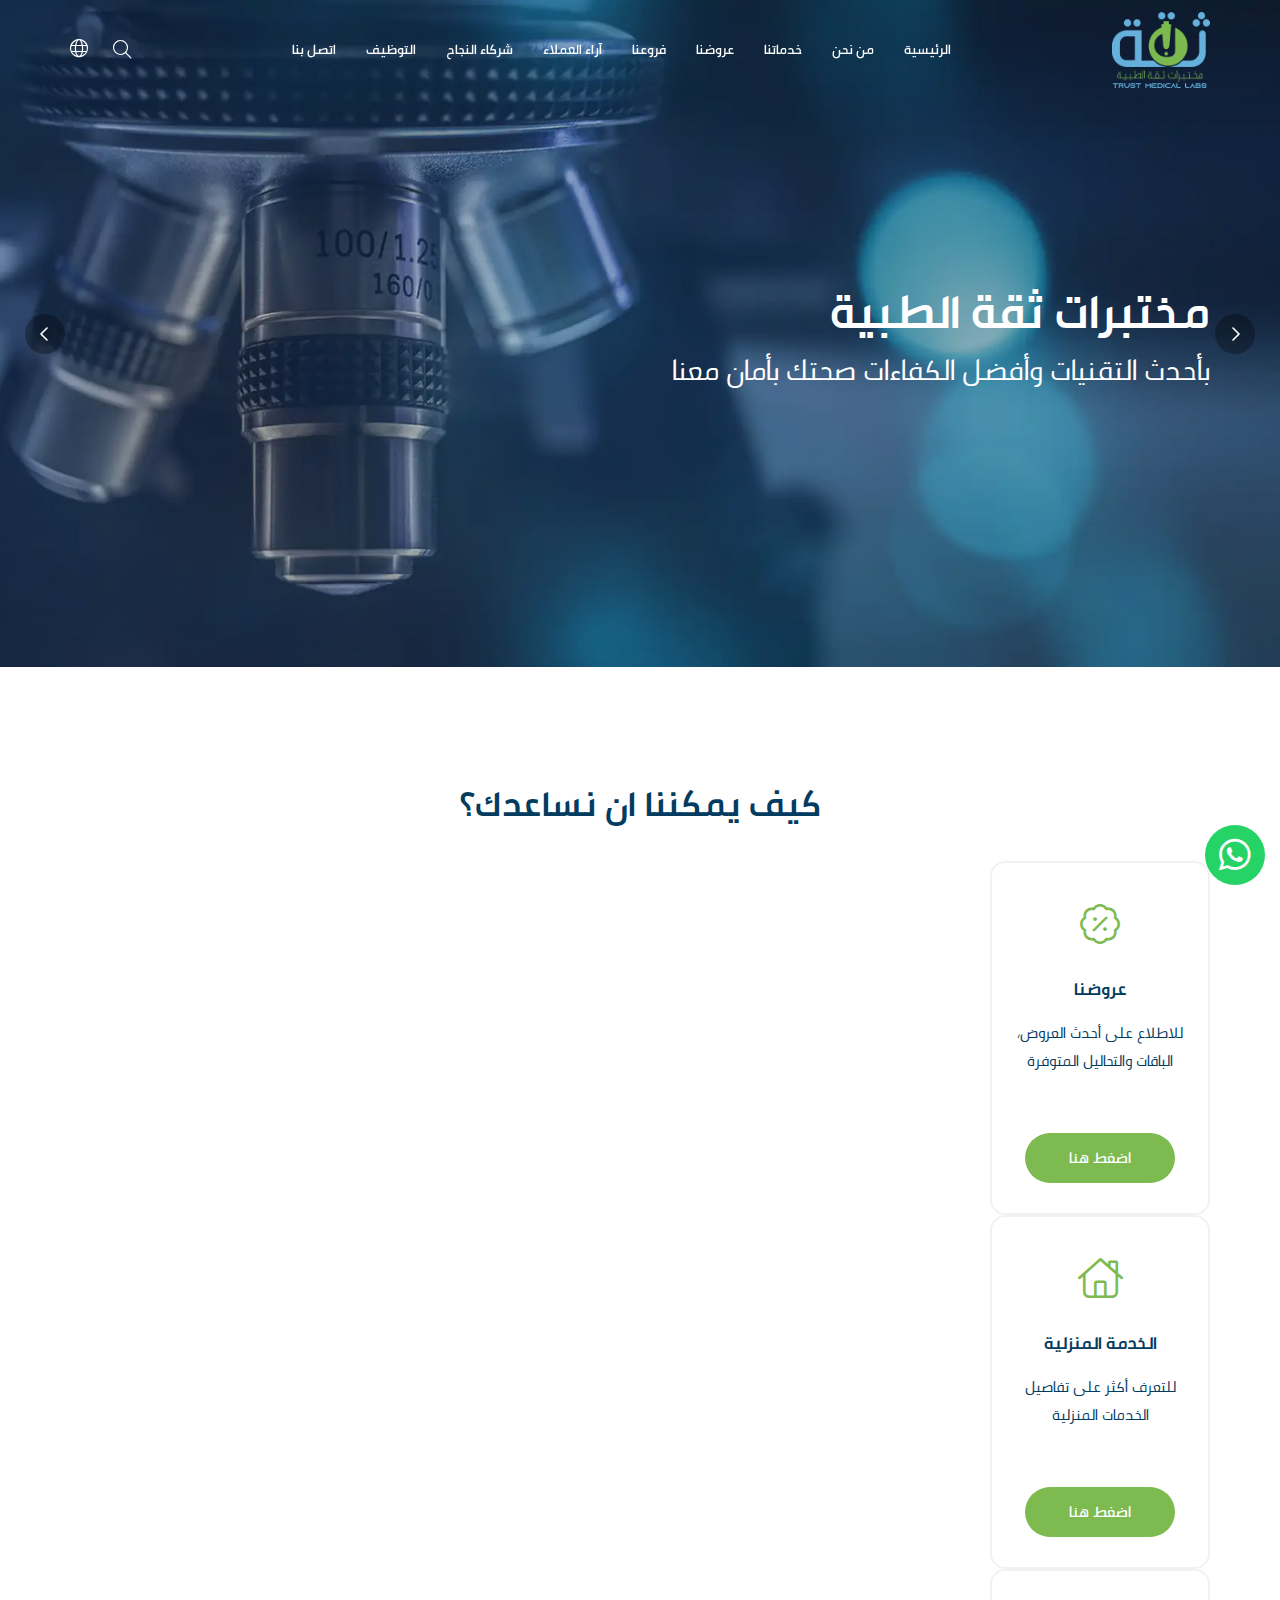
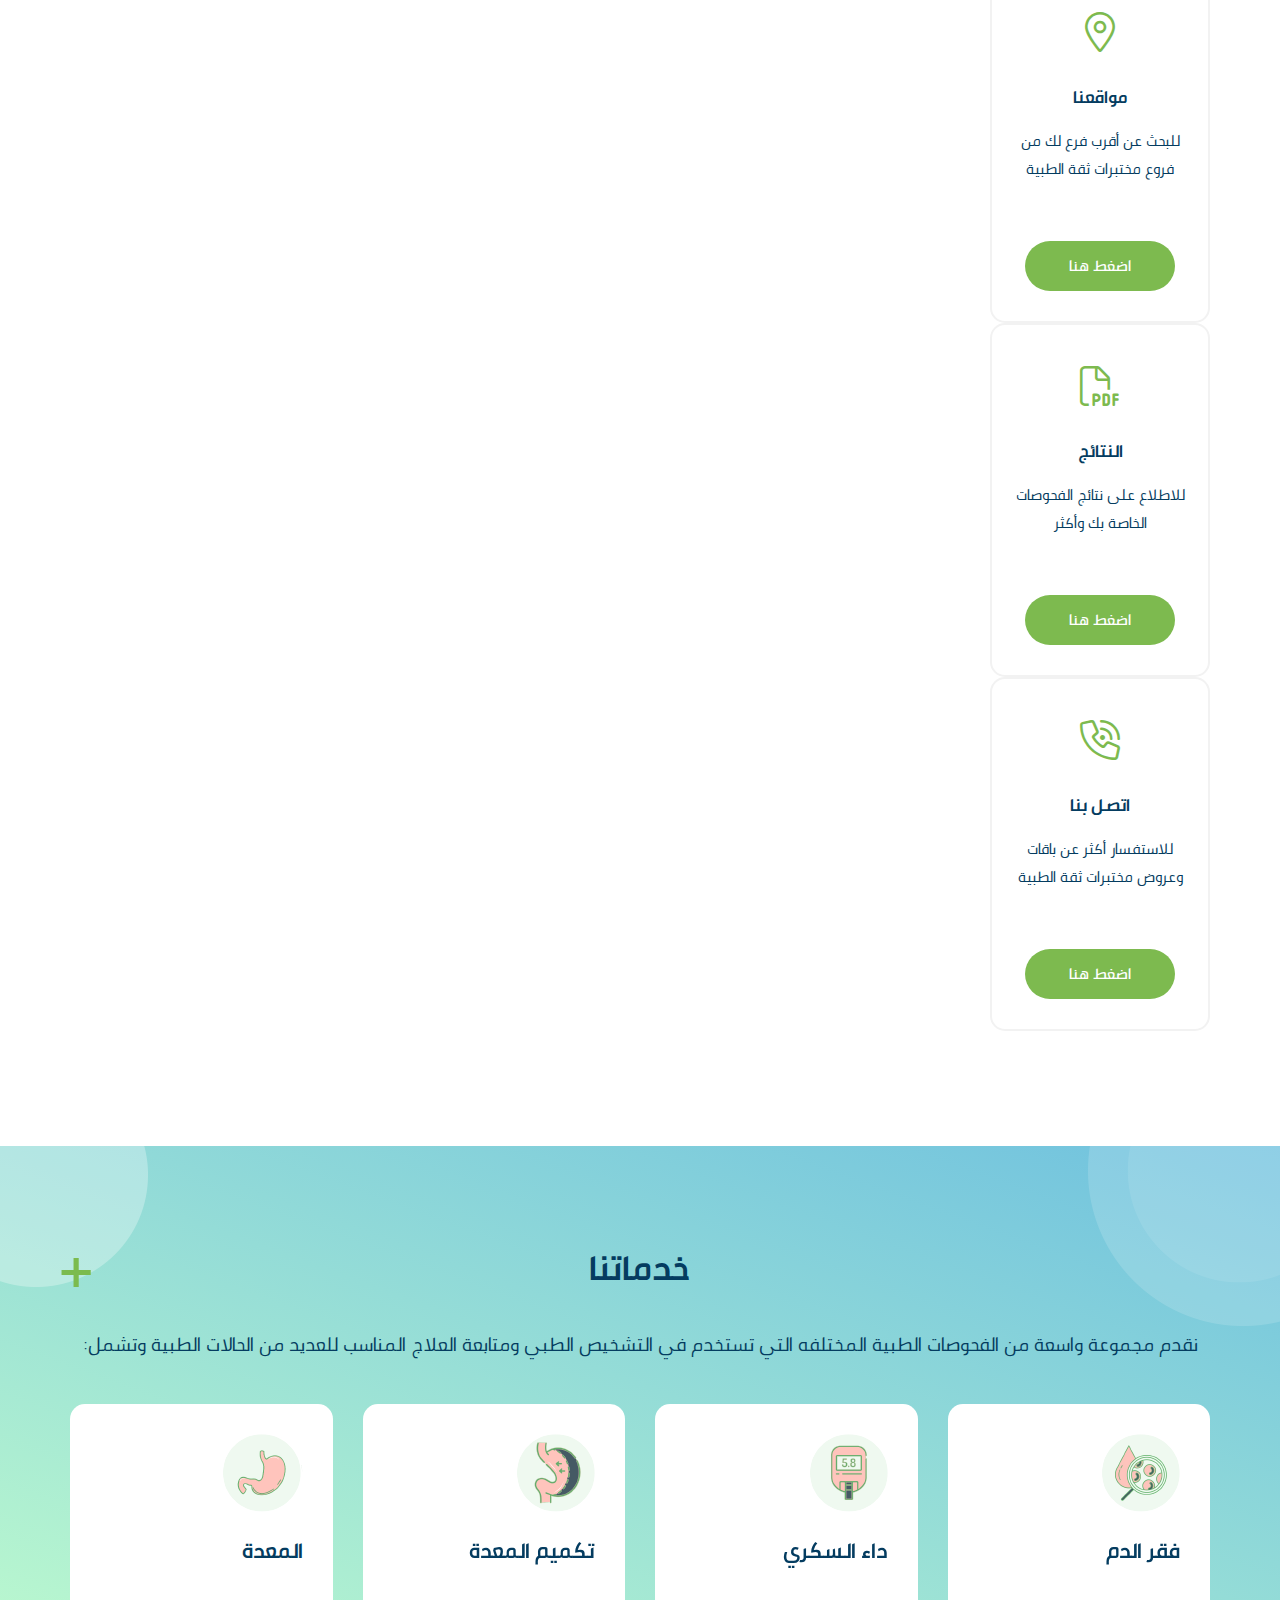
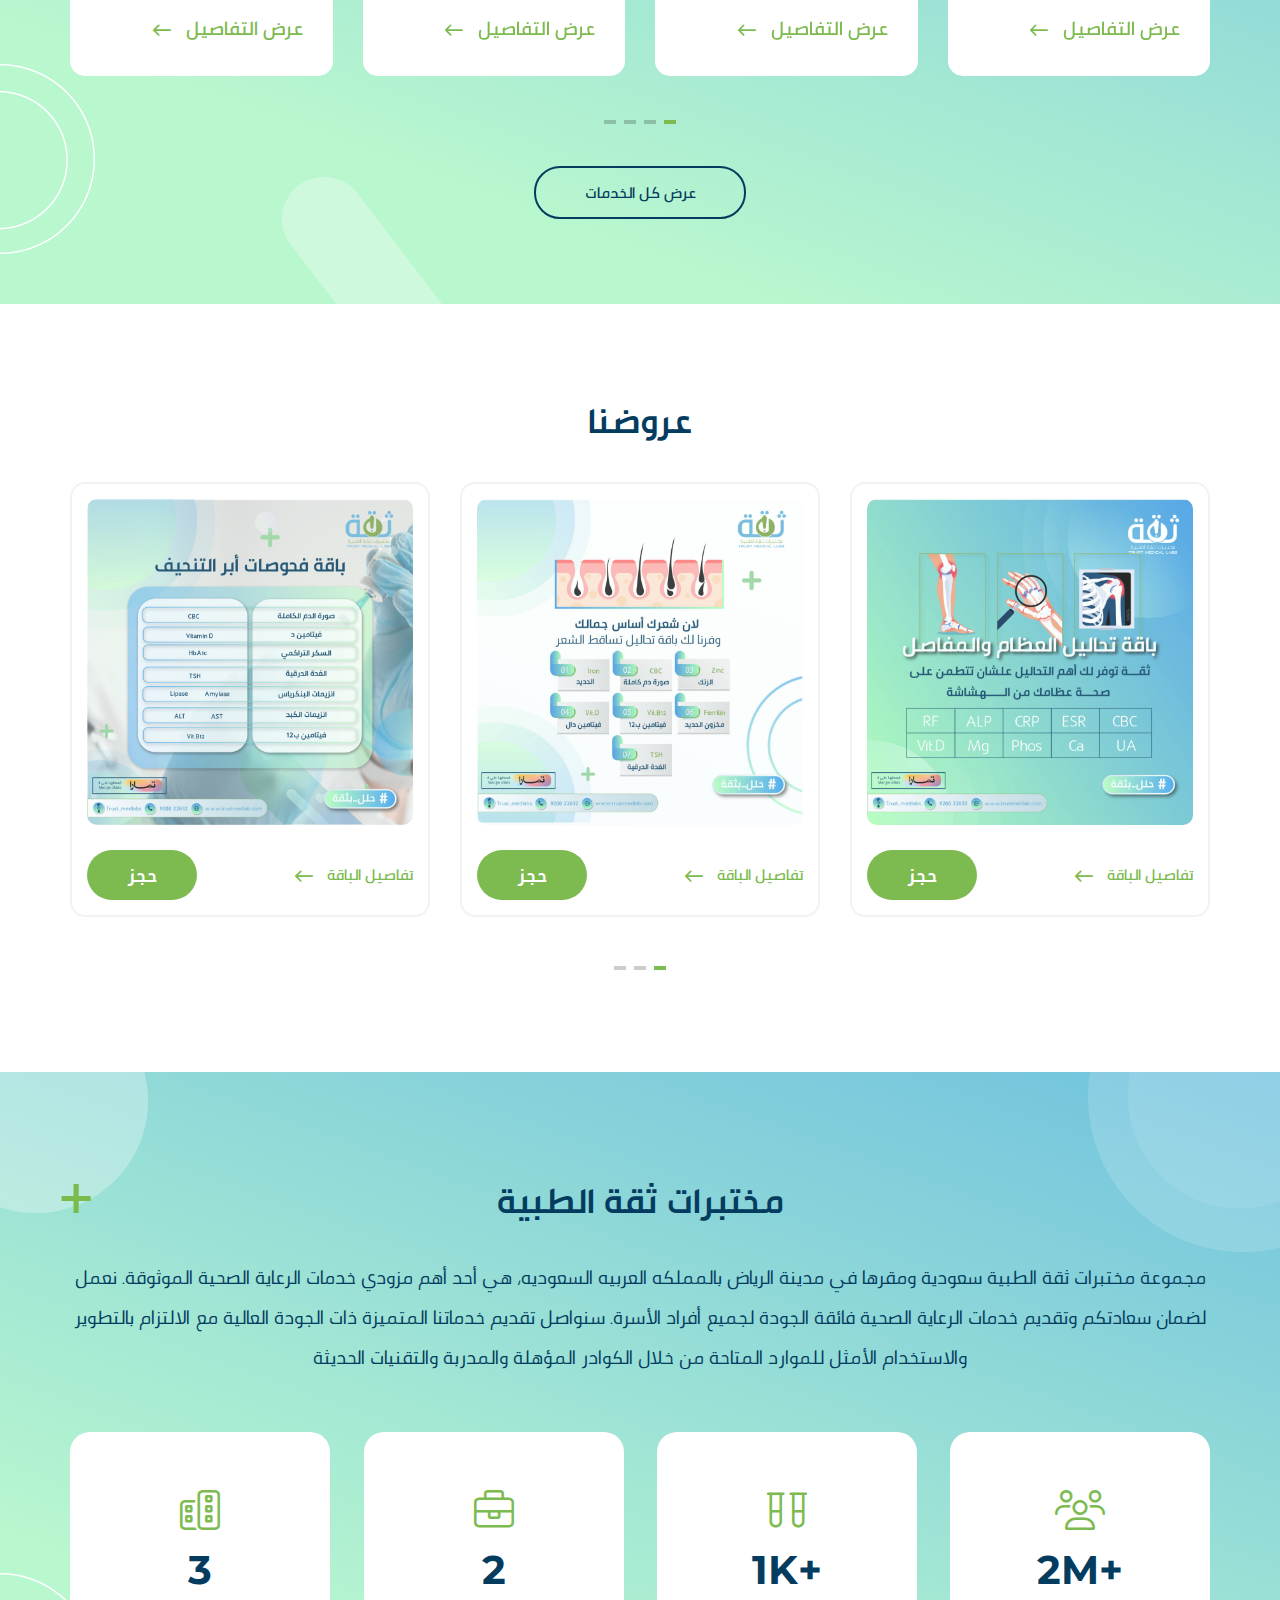
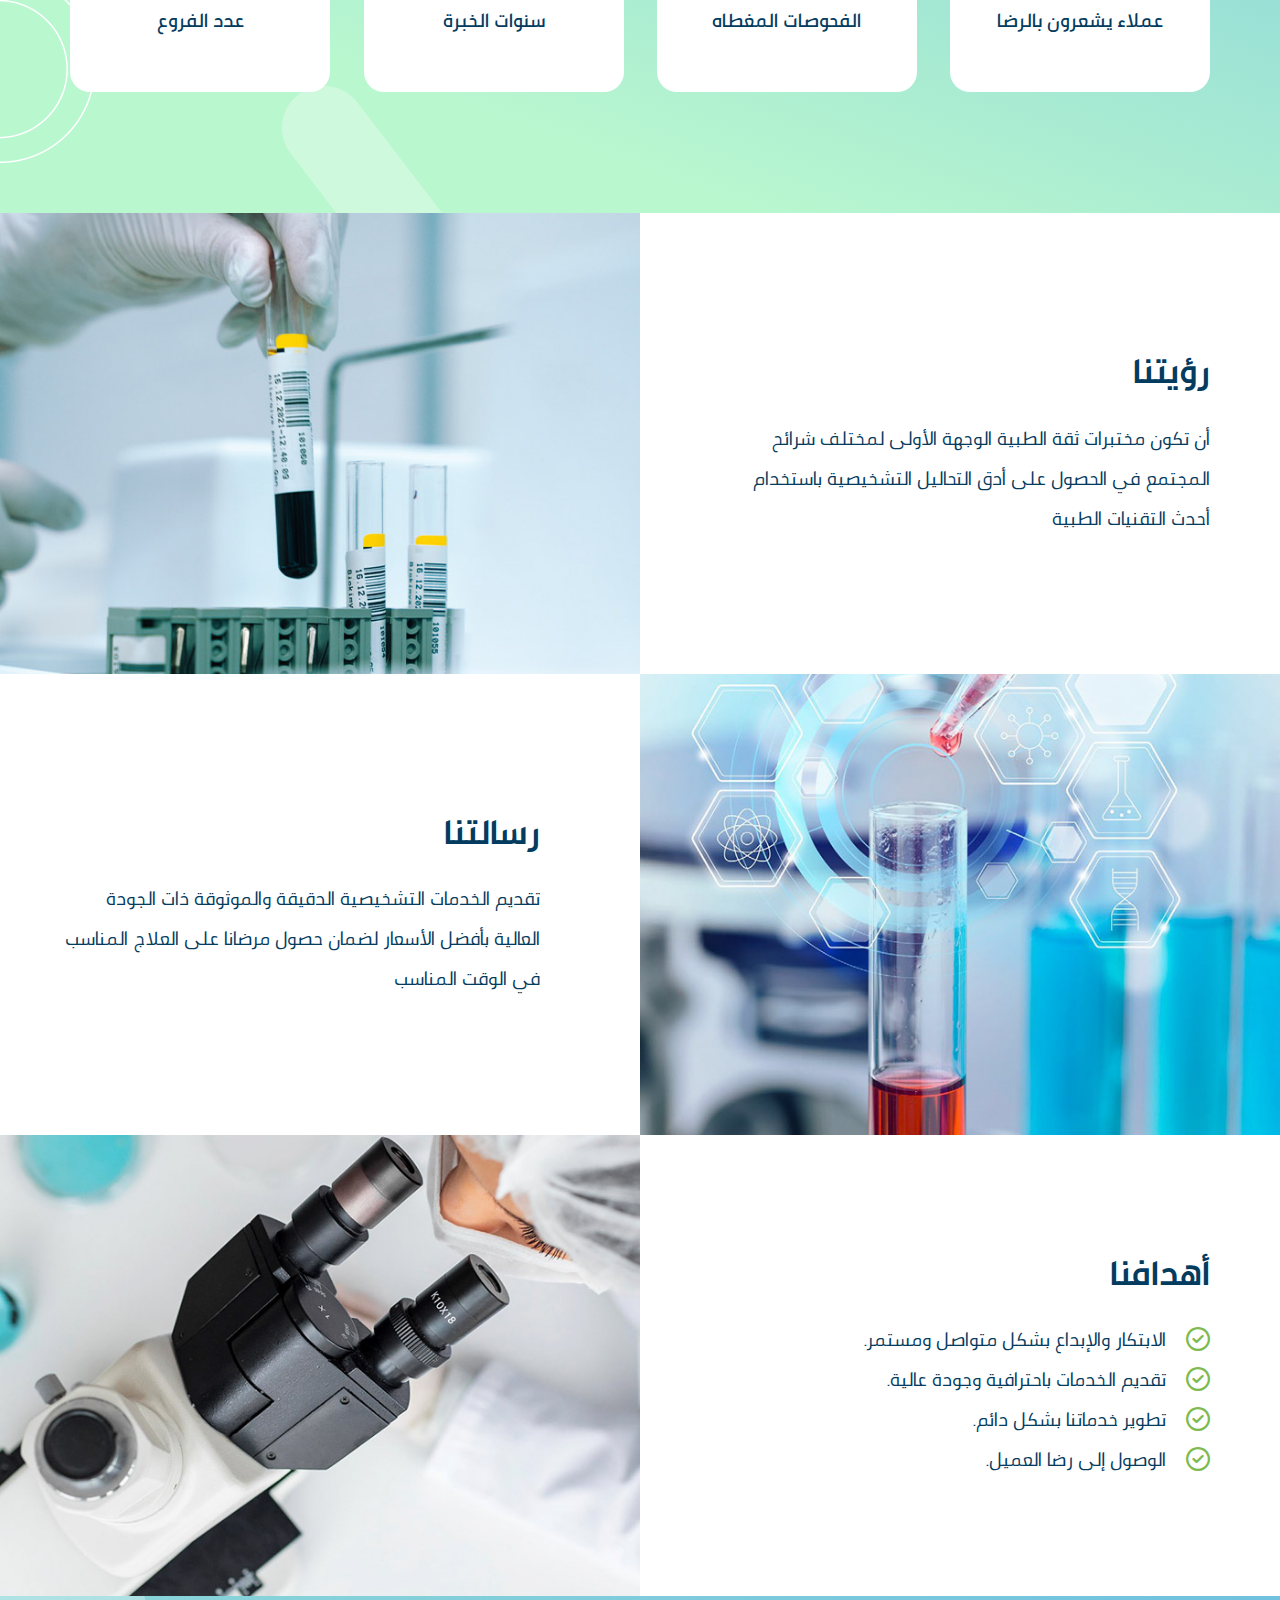
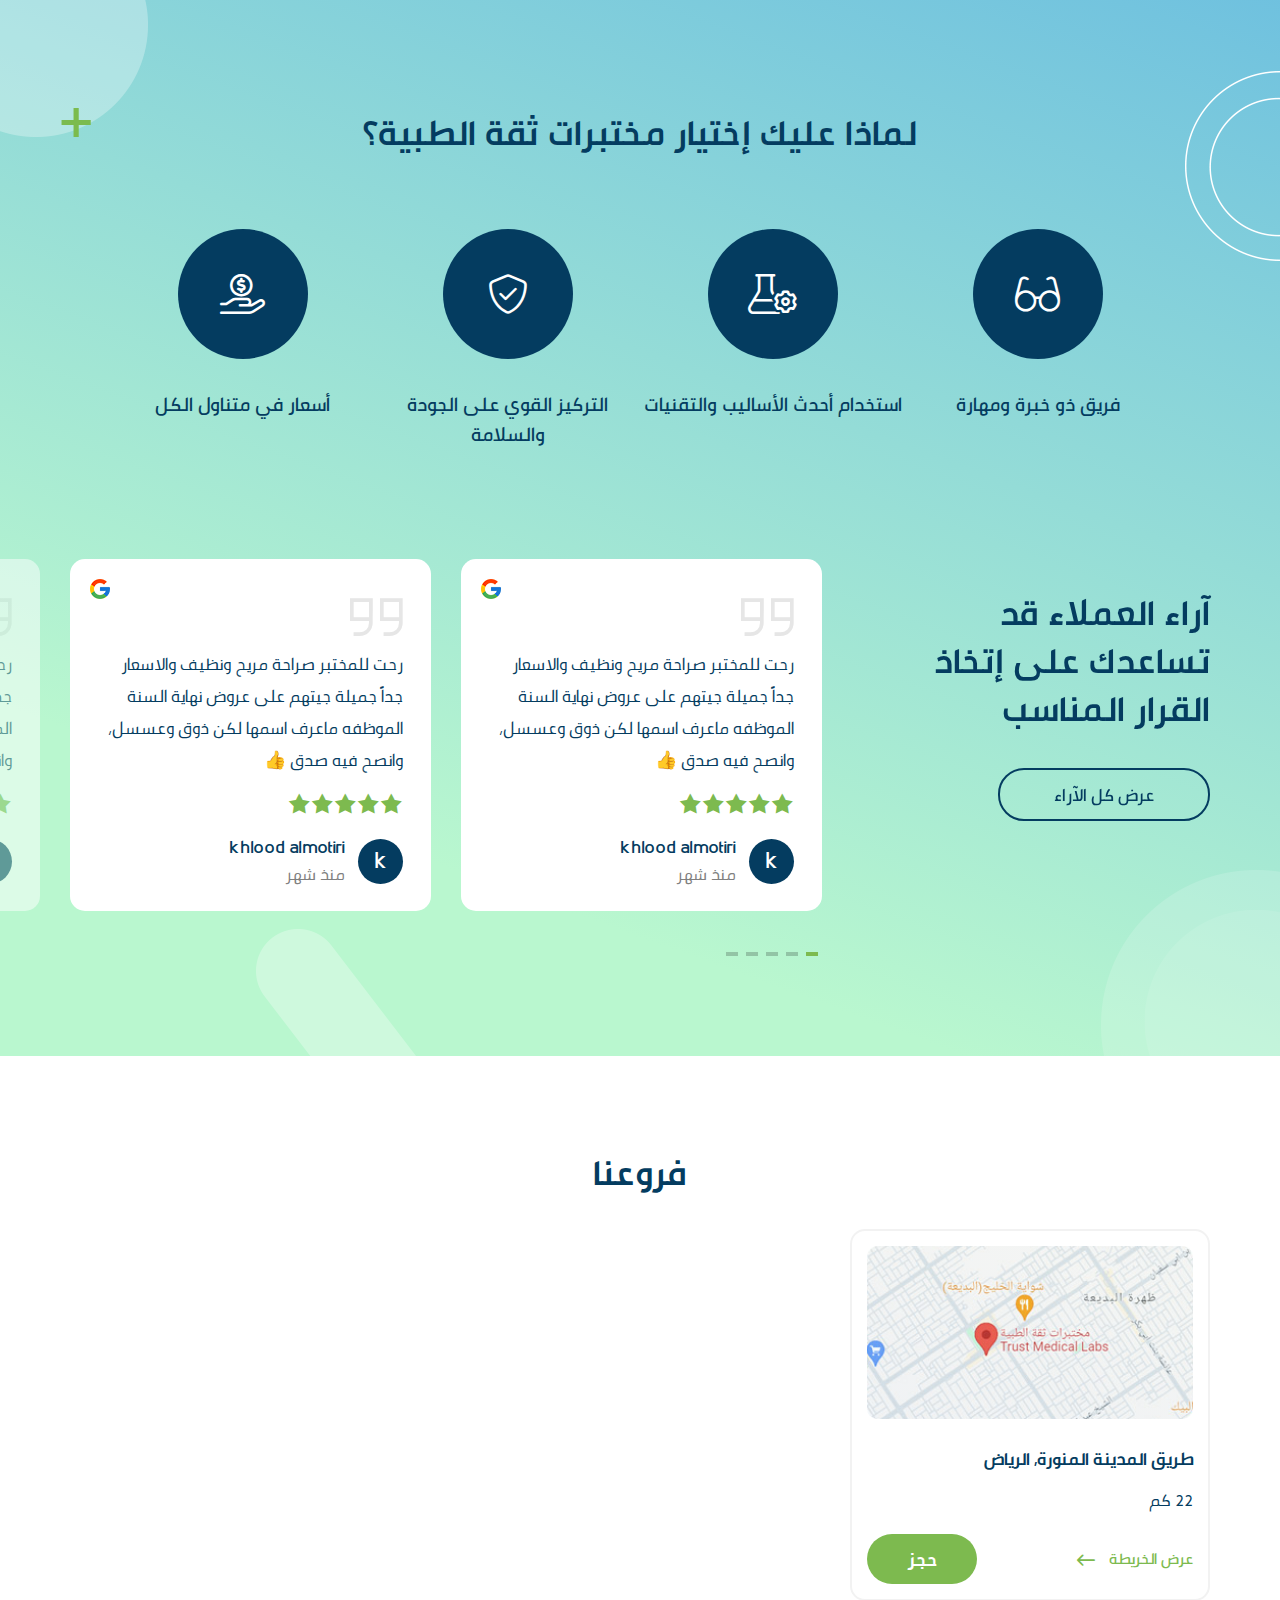
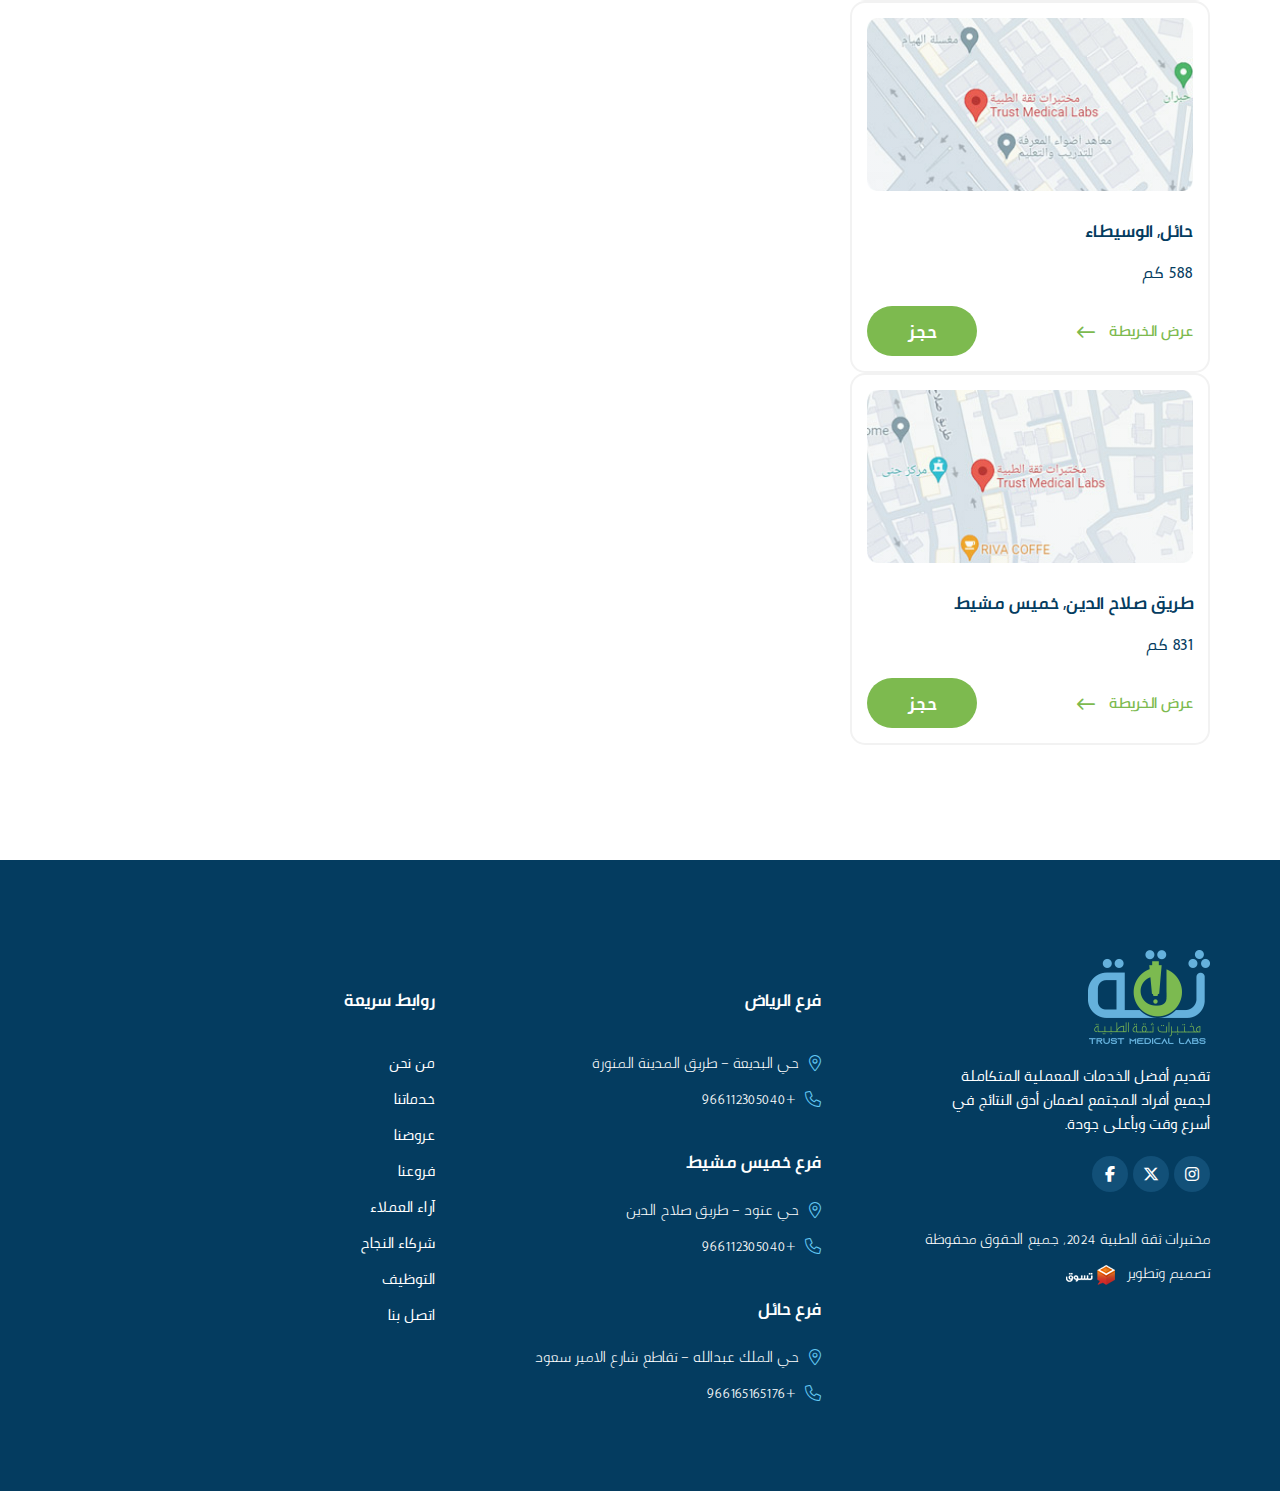
<file: index.html>
<!DOCTYPE html>
<html lang="ar" dir="rtl">
  <head>
    <meta charset="UTF-8" />
    <meta http-equiv="X-UA-Compatible" content="IE=edge" />
    <meta name="viewport" content="width=device-width, initial-scale=1.0" />
    <meta name="description" content="">
    <meta name="keywords" content="">
    <link rel="icon" href="images/fav.png" type="image/webp" />
   <link rel="stylesheet" href="style/swiper-bundle.min.css">
   <link rel="preconnect" href="https://fonts.googleapis.com">
<link rel="preconnect" href="https://fonts.gstatic.com" crossorigin>
<link href="https://fonts.googleapis.com/css2?family=Montserrat:ital,wght@0,100..900;1,100..900&display=swap" rel="stylesheet">
     <link rel="stylesheet" href="style/all.min.css">
 <link rel="stylesheet" href="style/bootstrap.rtl.min.css">
    <link rel="stylesheet" href="style/main.css" />
   <title>مختبرات ثقة الطبية</title>
  </head>

  <body>
       <!-- preloader -->
       <div class="preloader">
        <div class="progress">
          <div class="progress-bar"></div>
        </div>
      </div>
      <!-- end preloader -->


    <!-- header -->
    <header class="" >
      <div class="container">
        <div class="header-content">
            <a class="logo" href="index.html"> <img src="images/logo.png" alt="image"></a>
          <nav class="navgition">
            <div class="close-lang-holder">
              <div class=" lang-drop">
                <i class="fa-light fa-globe icon"></i>
                 <ul class="dropdown es_ul">
                   <li>
                     <a href="en.html" class="es_ancor_btn english ">  English </a>
                   </li>
                   <li>
                     <a href="index.html" class="es_ancor_btn arabic"> العربية </a>
                   </li>
                 </ul>
               </div>
               <button class=" ancor-btn closeNav-btn">
                <i class="fa-light icon fa-xmark"></i>
              </button>
            
            </div>
            <ul class=" list-unstyled big-menu">
              <li><a class="ancor-btn" href="index.html">الرئيسية</a></li>
              <li><a class="ancor-btn" href="#">من نحن</a></li>
              <li><a class="ancor-btn" href="#"> خدماتنا</a></li>
              <li><a class="ancor-btn" href="#"> عروضنا</a></li>
              <li><a class="ancor-btn" href="#">فروعنا </a></li>
              <li><a class="ancor-btn" href="#"> آراء العملاء  </a></li>
              <li><a class="ancor-btn" href="#"> شركاء النجاح   </a></li>
              <li><a class="ancor-btn" href="#"> التوظيف   </a></li>
              <li><a class="ancor-btn" href="#">  اتصل بنا   </a></li>
            </ul>
          </nav>
          <div class="lang-search-parent">
            <button class=" ancor-btn  openSearch-btn ">
              <i class="fa-light icon fa-magnifying-glass"></i>
            </button>
            <div class=" lang-drop">
              <i class="fa-light fa-globe icon"></i>
               <ul class="dropdown es_ul">
                 <li>
                   <a href="en.html" class="es_ancor_btn english ">  English </a>
                 </li>
                 <li>
                   <a href="index.html" class="es_ancor_btn arabic"> العربية </a>
                 </li>
               </ul>
             </div>
             <button class=" ancor-btn  openNav-btn">
              <i class="fa-light fa-bars icon"></i>
            </button>
        </div> 
          <div class="search-overlay">
            <div class="search-parent">
              <button class="ancor-btn closeSearch-btn ">
                <i class="fa-light icon fa-xmark"></i>
              </button>
              <div class="search-input">
                <input type="text" placeholder="البحث">
                <button class="search-input-icon ancor-btn">
                  <i class="fa-light  fa-magnifying-glass"></i>
                  </button>
              </div>
            </div>
          </div>
        
         
        </div>
      </div>
      </header>
      <!-- end of header -->



      <!-- main -->
<main class="mainBanner ">
  <div class="mainBanner-parent">
    <div class="swiper ">
      <div class="swiper-wrapper">
        <div class="swiper-slide">
          <div class="mainslider-item ">
            <figure>
              <img class="mainBannerImg"   src="images/mainbanner.jpg" />
             </figure>
             <div class = "banner-desc">
              <h2  class="title">مختبرات ثقة الطبية</h2>
              <h3 class = "sub-title">بأحدث التقنيات وأفضل الكفاءات صحتك بأمان معنا </h3>
            </div>
          </div>
        </div>
        <div class="swiper-slide">
          <div class="mainslider-item ">
            <figure>
              <img class="mainBannerImg"  src="images/mainbanner.jpg" />
             </figure>
             <div class = "banner-desc">
              <h2 class="title">مختبرات ثقة الطبية</h2>
              <h3 class = "sub-title">بأحدث التقنيات وأفضل الكفاءات صحتك بأمان معنا </h3>
            </div>
          </div>
        </div>
      </div>
    </div>
    <div class="swiper-pagination"></div>
    <div class="main-swiper swiper-button-prev">
      <i class="fa-regular fa-chevron-left"></i>
    </div>
    <div class="main-swiper swiper-button-next">
      <i class="fa-regular fa-chevron-right"></i>
    </div>
  </div>
 
</main>
<!-- end of main -->

<section class="helping">
  <div class="container">
    <h3 class="general-title">
      كيف يمكننا ان نساعدك؟
    </h3>
    <div class="helping-parent">
      <div class="helping-item">
        <i class="fa-light  fa-badge-percent icon"></i>
        <h3 class="item-title">
          عروضنا
        </h3>
        <p class="item-desc">
          للاطلاع على أحدث العروض، الباقات والتحاليل المتوفرة
        </p>
        <a  href="#" class="ancor-btn item-anchor">
          اضغط هنا
        </a>
      </div>
      <div class="helping-item">
        <i class="fa-light  fa-house-chimney icon"></i>
        <h3 class="item-title">
          الخدمة المنزلية
        </h3>
        <p class="item-desc">
          للتعرف أكثر على تفاصيل الخدمات المنزلية
        </p>
        <a  href="#" class="ancor-btn item-anchor">
          اضغط هنا
        </a>
      </div>
      <div class="helping-item">
        <i class="fa-light  fa-location-dot icon"></i>
        <h3 class="item-title">
          مواقعنا 
        </h3>
        <p class="item-desc">
          للبحث عن أقرب فرع لك من فروع مختبرات ثقة الطبية
        </p>
        <a  href="#" class="ancor-btn item-anchor">
          اضغط هنا
        </a>
      </div>
      <div class="helping-item">
        <i class="fa-light  fa-file-pdf icon"></i>
        <h3 class="item-title">
          النتائج 
        </h3>
        <p class="item-desc">
          للاطلاع على نتائج الفحوصات الخاصة بك وأكثر
        </p>
        <a  href="#" class="ancor-btn item-anchor">
          اضغط هنا
        </a>
      </div>
      <div class="helping-item">
        <i class="fa-light  fa-phone-volume icon"></i> 
        <h3 class="item-title">
          اتصل بنا  
        </h3>
        <p class="item-desc">
          للاستفسار أكثر عن باقات وعروض مختبرات ثقة الطبية
        </p>
        <a  href="#" class="ancor-btn item-anchor">
          اضغط هنا
        </a>
      </div>
    </div>
  </div>
</section>


<section class="services">
  <img  src="images/shapes/circle-half.png" class="circle-half" alt="">
  <img src="images/shapes/circle-full.png" class="circle-full" alt="">
  <img src="images/shapes/circel-plus.png" class="circle-plus" alt="">
  <img src="images/shapes/radial-polygon.png" class="radial-polygon" alt="">
  <div class="container">
    <h3 class="general-title">
      خدماتنا
    </h3>
    <p class="general-desc">
      نقدم مجموعة واسعة من الفحوصات الطبية المختلفه التي تستخدم في التشخيص الطبي ومتابعة العلاج المناسب للعديد من الحالات الطبية وتشمل:
    </p>
    <div class="mySwiper-parent">
      <div class="swiper">
        <div class="swiper-wrapper">
          <div class="swiper-slide">
            <div class="service-item">
              <img class="service-img" src="images/services/01.png" alt="">
              <h3 class="service-title"> فقر الدم</h3>
              <a href="# " class="service-anchor ancor-btn">
                عرض التفاصيل
                <i class="fa-regular fa-arrow-left-long icon"></i>
              </a>
            </div>
          </div>
          <div class="swiper-slide">
            <div class="service-item">
              <img class="service-img" src="images/services/02.png" alt="">
              <h3 class="service-title"> داء السكري </h3>
              <a href="# " class="service-anchor ancor-btn">
                عرض التفاصيل
                <i class="fa-regular fa-arrow-left-long icon"></i>
              </a>
            </div>
          </div>
          <div class="swiper-slide">
            <div class="service-item">
              <img class="service-img" src="images/services/03.png" alt="">
              <h3 class="service-title"> تكميم المعدة  </h3>
              <a href="# " class="service-anchor ancor-btn">
                عرض التفاصيل
                <i class="fa-regular fa-arrow-left-long icon"></i>
              </a>
            </div>
          </div>
          <div class="swiper-slide">
            <div class="service-item">
              <img class="service-img" src="images/services/04.png" alt="">
              <h3 class="service-title">  المعدة</h3>
              <a href="# " class="service-anchor ancor-btn">
                عرض التفاصيل
                <i class="fa-regular fa-arrow-left-long icon"></i>
              </a>
            </div>
          </div>
         
  
        </div>
      </div>
      <div class="swiper-pagination"></div>
    </div>
    <div class="view-services-div">
      <a href="#" class="ancor-btn view-services">عرض كل الخدمات</a>
    </div>
   
  </div>
</section>


<section class="offers">
  <div class="container">
    <h3 class="general-title">
      عروضنا
    </h3>
    <div class="mySwiper-parent">
      <div class="swiper">
        <div class="swiper-wrapper">
          <div class="swiper-slide">
            <div class="offer-item">
              <a href="#" class="img-holder">
                <img  src="images/offers/01.jpg" alt="">
              </a>
             <div class="bottom-desc">
              <div class="anchors-holder">
                <a href="#" class="details-anchor ancor-btn">
                  تفاصيل الباقة
                  <i class="fa-regular fa-arrow-left-long icon"></i>
                </a>
                <a href="#" class="reserve-anchor ancor-btn">
                  حجز
                </a>
              </div>
             
             </div>
            </div>
          </div>
          <div class="swiper-slide">
            <div class="offer-item">
              <a href="#" class="img-holder">
                <img  src="images/offers/02.jpg" alt="">
              </a>
             <div class="bottom-desc">
              <div class="anchors-holder">
                <a href="#" class="details-anchor ancor-btn">
                  تفاصيل الباقة
                  <i class="fa-regular fa-arrow-left-long icon"></i>
                </a>
                <a href="#" class="reserve-anchor ancor-btn">
                  حجز
                </a>
              </div>
             </div>
            </div>
          </div>
          <div class="swiper-slide">
            <div class="offer-item">
              <a href="#" class="img-holder">
                <img  src="images/offers/03.jpg" alt="">
              </a>
             <div class="bottom-desc">
              <div class="anchors-holder">
                <a href="#" class="details-anchor ancor-btn">
                  تفاصيل الباقة
                  <i class="fa-regular fa-arrow-left-long icon"></i>
                </a>
                <a href="#" class="reserve-anchor ancor-btn">
                  حجز
                </a>
              </div>
             </div>
            </div>
          </div>
         
  
        </div>
      </div>
     
      <div class="swiper-pagination"></div>
    </div>
  </div>
</section>




<section class="about">
  <img  src="images/shapes/circle-half.png" class="circle-half" alt="">
  <img src="images/shapes/circle-full.png" class="circle-full" alt="">
  <img src="images/shapes/circel-plus.png" class="circle-plus" alt="">
  <img src="images/shapes/radial-polygon.png" class="radial-polygon" alt="">
  <div class="container">
    <h3 class="general-title">
      مختبرات ثقة الطبية
    </h3>
    <p class="general-desc">
      مجموعة مختبرات ثقة الطبية سعودية ومقرها في مدينة الرياض بالمملكه العربيه السعوديه، هي أحد أهم مزودي خدمات الرعاية الصحية الموثوقة. نعمل لضمان سعادتكم وتقديم خدمات الرعاية الصحية فائقة الجودة لجميع أفراد الأسرة. سنواصل تقديم خدماتنا المتميزة ذات الجودة العالية مع الالتزام بالتطوير والاستخدام الأمثل للموارد المتاحة من خلال الكوادر المؤهلة والمدربة والتقنيات الحديثة
    </p>
    <div class="statistics-parent">
      <div class="stat-item">
        <i class="fa-light fa-users icon"></i>
        <span class="num">+2M</span>
        <p class="text">عملاء يشعرون بالرضا </p>
      </div>
      <div class="stat-item">
        <i class="fa-light fa-vials icon"></i>
        <span class="num">+1K</span>
        <p class="text">الفحوصات المغطاه </p>
      </div>
      <div class="stat-item">
        <i class="fa-light fa-briefcase icon"></i>
        <span class="num">2</span>
        <p class="text">سنوات الخبرة </p>
      </div>
      <div class="stat-item">
        <i class="fa-light fa-buildings icon"></i>
        <span class="num">3</span>
        <p class="text">عدد الفروع </p>
      </div>
    </div>
  </div>
</section>



<div class="vision-sections-parent">
  <!-- Vision  -->
  <div class="vision">
    <div class="vision-parent">
      <div class="vision-desc">
        <div class="mycontainer">
          <div class="vision-desc-content">
            <h3 class="general-title">
              رؤيتنا
            </h3>
            <p class="general-desc">
              أن تكون مختبرات ثقة الطبية الوجهة الأولى لمختلف شرائح المجتمع في الحصول على أدق التحاليل التشخيصية باستخدام أحدث التقنيات الطبية
            </p>
          </div>
        </div>
      
       
    
      </div>
      <div class="vision-img-holder">
        <img src="images/vision/01.jpg" alt="">
      </div>
    
    </div>
   
  
  </div>
  <!--  Vision  -->
  
  
  
  <!-- Message  -->
  <div class="vision">
    <div class="vision-parent">
      <div class="vision-desc">
        <div class="mycontainer">
          <div class="vision-desc-content">
            <h3 class="general-title">
              رسالتنا
            </h3>
            <p class="general-desc">
              تقديم الخدمات التشخيصية الدقيقة والموثوقة ذات الجودة العالية بأفضل الأسعار لضمان حصول مرضانا على العلاج المناسب في الوقت المناسب
            </p>
             
          </div>
        </div>
      
       
    
      </div>
      <div class="vision-img-holder">
        <img src="images/vision/02.jpg" alt="">
      </div>
     
    </div>
   
  
  </div>
  <!-- end Vision  -->
  
  
  <!-- Target  -->
  <div class="vision">
    <div class="vision-parent">
      <div class="vision-desc">
        <div class="mycontainer">
          <div class="vision-desc-content">
            <h3 class="general-title">
              أهدافنا
            </h3>
           <ol class="es_ul targets-list">
            <li>
              <i class="fa-regular fa-circle-check icon"></i>
              الابتكار والإبداع بشكل متواصل ومستمر.
            </li>
            <li>
              <i class="fa-regular fa-circle-check icon"></i>
              تقديم الخدمات باحترافية وجودة عالية.
            </li>
            <li>
              <i class="fa-regular fa-circle-check icon"></i>
              تطوير خدماتنا بشكل دائم.
            </li>
            <li>
              <i class="fa-regular fa-circle-check icon"></i>
              الوصول إلى رضا العميل.
            </li>
           </ol>
          </div>
        </div>
      </div>
      <div class="vision-img-holder">
        <img src="images/vision/03.jpg" alt="">
      </div>
    </div>
   
  
  </div>
  <!-- end Vision  -->
</div>



<section class="clients-reviews">
  <!-- <div class="clients-overlay"></div> -->
  <img  src="images/shapes/circle-half.png" class="circle-half" alt="">
  <img src="images/shapes/circle-full.png" class="circle-full" alt="">
  <img src="images/shapes/circel-plus.png" class="circle-plus" alt="">
  <img src="images/shapes/radial-polygon.png" class="radial-polygon" alt="">
<div class="container">
  <h3 class="general-title">
    لماذا عليك إختيار مختبرات ثقة الطبية؟
  </h3>
  <div class="features-parent">
    <div class="feature-item">
      <div class="feature-circle" >
        <i class="fa-light  fa-glasses-round icon"></i>
      </div>
      <h4 class="feature-title">
        فريق ذو خبرة ومهارة
      </h4>
    </div>
    <div class="feature-item">
      <div class="feature-circle" >
        <i class="fa-light  fa-flask-gear icon"></i>
      </div>
      <h4 class="feature-title">
        استخدام أحدث الأساليب والتقنيات
      </h4>
    </div>
    <div class="feature-item">
      <div class="feature-circle" >
        <i class="fa-light fa-shield-check icon"></i>
      </div>
      <h4 class="feature-title">
        التركيز القوي على الجودة والسلامة
      </h4>
    </div>
    <div class="feature-item">
      <div class="feature-circle" >
        <i class="fa-light  fa-hand-holding-circle-dollar icon"></i>
      </div>
      <h4 class="feature-title">
        أسعار في متناول الكل
      </h4>
    </div>
  </div>
  <div class="row">
    <div class="col-md-6 col-sm-12 col-lg-4">
      <div   class="content">
        <h2 class="clients-title">
          آراء العملاء قد تساعدك على إتخاذ القرار المناسب
        </h2>
        <a href="#" class="view-reviews ancor-btn">
          عرض كل الآراء
        </a>
      </div>
    </div>
    <div class="col-lg-8 col-sm-12 ">
      <div class="mySwiper-parent">
        <div class="swiper">
          <div class="swiper-wrapper">
            <div class="swiper-slide">
            <div class="item">
              <img src="images/google.png" alt="" class="google">
              <i class="fa-sharp fa-light icon fa-quote-right"></i>
              <p class="quote-text">
                رحت للمختبر صراحة مريح ونظيف والاسعار جداً جميلة جيتهم على عروض نهاية السنة الموظفه ماعرف اسمها لكن ذوق وعسسل، وانصح فيه صدق 👍
              </p>
              <div class="rate">
                <i class="fa-sharp fa-solid fa-star active"></i>
                <i class="fa-sharp fa-solid fa-star active"></i>
                <i class="fa-sharp fa-solid fa-star active"></i>
                <i class="fa-sharp fa-solid fa-star active"></i>
                <i class="fa-sharp fa-solid fa-star active"></i>
              </div>
              <div class="reviewer">
                <div class="reviewer-img">
                  k
                </div>
                <div class="name-time-div">
                  <span class="name">khlood almotiri</span>
                  <span class="time">منذ شهر</span>
                </div>
                
              </div>
            </div>
            </div>
            <div class="swiper-slide">
              <div class="item">
                <img src="images/google.png" alt="" class="google">
                <i class="fa-sharp fa-light icon fa-quote-right"></i>
                <p class="quote-text">
                  رحت للمختبر صراحة مريح ونظيف والاسعار جداً جميلة جيتهم على عروض نهاية السنة الموظفه ماعرف اسمها لكن ذوق وعسسل، وانصح فيه صدق 👍
                </p>
                <div class="rate">
                  <i class="fa-sharp fa-solid fa-star active"></i>
                  <i class="fa-sharp fa-solid fa-star active"></i>
                  <i class="fa-sharp fa-solid fa-star active"></i>
                  <i class="fa-sharp fa-solid fa-star active"></i>
                  <i class="fa-sharp fa-solid fa-star active"></i>
                </div>
                <div class="reviewer">
                  <div class="reviewer-img">
                    k
                  </div>
                  <div class="name-time-div">
                    <span class="name">khlood almotiri</span>
                    <span class="time">منذ شهر</span>
                  </div>
                  
                </div>
              </div>
              </div>
              <div class="swiper-slide">
                <div class="item">
                  <img src="images/google.png" alt="" class="google">
                  <i class="fa-sharp fa-light icon fa-quote-right"></i>
                  <p class="quote-text">
                    رحت للمختبر صراحة مريح ونظيف والاسعار جداً جميلة جيتهم على عروض نهاية السنة الموظفه ماعرف اسمها لكن ذوق وعسسل، وانصح فيه صدق 👍
                  </p>
                  <div class="rate">
                    <i class="fa-sharp fa-solid fa-star active"></i>
                    <i class="fa-sharp fa-solid fa-star active"></i>
                    <i class="fa-sharp fa-solid fa-star active"></i>
                    <i class="fa-sharp fa-solid fa-star active"></i>
                    <i class="fa-sharp fa-solid fa-star active"></i>
                  </div>
                  <div class="reviewer">
                    <div class="reviewer-img">
                      k
                    </div>
                    <div class="name-time-div">
                      <span class="name">khlood almotiri</span>
                      <span class="time">منذ شهر</span>
                    </div>
                    
                  </div>
                </div>
                </div>
                <div class="swiper-slide">
                  <div class="item">
                    <img src="images/google.png" alt="" class="google">
                    <i class="fa-sharp fa-light icon fa-quote-right"></i>
                    <p class="quote-text">
                      رحت للمختبر صراحة مريح ونظيف والاسعار جداً جميلة جيتهم على عروض نهاية السنة الموظفه ماعرف اسمها لكن ذوق وعسسل، وانصح فيه صدق 👍
                    </p>
                    <div class="rate">
                      <i class="fa-sharp fa-solid fa-star active"></i>
                      <i class="fa-sharp fa-solid fa-star active"></i>
                      <i class="fa-sharp fa-solid fa-star active"></i>
                      <i class="fa-sharp fa-solid fa-star active"></i>
                      <i class="fa-sharp fa-solid fa-star active"></i>
                    </div>
                    <div class="reviewer">
                      <div class="reviewer-img">
                        k
                      </div>
                      <div class="name-time-div">
                        <span class="name">khlood almotiri</span>
                        <span class="time">منذ شهر</span>
                      </div>
                      
                    </div>
                  </div>
                  </div>
                  <div class="swiper-slide">
                    <div class="item">
                      <img src="images/google.png" alt="" class="google">
                      <i class="fa-sharp fa-light icon fa-quote-right"></i>
                      <p class="quote-text">
                        رحت للمختبر صراحة مريح ونظيف والاسعار جداً جميلة جيتهم على عروض نهاية السنة الموظفه ماعرف اسمها لكن ذوق وعسسل، وانصح فيه صدق 👍
                      </p>
                      <div class="rate">
                        <i class="fa-sharp fa-solid fa-star active"></i>
                        <i class="fa-sharp fa-solid fa-star active"></i>
                        <i class="fa-sharp fa-solid fa-star active"></i>
                        <i class="fa-sharp fa-solid fa-star active"></i>
                        <i class="fa-sharp fa-solid fa-star active"></i>
                      </div>
                      <div class="reviewer">
                        <div class="reviewer-img">
                          k
                        </div>
                        <div class="name-time-div">
                          <span class="name">khlood almotiri</span>
                          <span class="time">منذ شهر</span>
                        </div>
                        
                      </div>
                    </div>
                    </div>
          </div>
        </div>
        <div class="swiper-pagination"></div>
        
  
      </div>
    </div>
  </div>
  <a href="#" class="view-reviews mob-view-reviews ancor-btn">
    عرض كل الآراء
  </a>
</div>
</section>


<section class="branches">
  <div class="container">
    <h3 class="general-title">
      فروعنا
    </h3>
    <div class="branches-parent">
      <div class="branch-item">
        <a href="#" class="img-holder">
          <img  src="images/branches/01.jpg" alt="">
        </a>
       <div class="bottom-desc">
        <h3 class="branch-title">
          طريق المدينة المنورة, الرياض
        </h3>
        <span class="branch-distance">22 كم</span>
        <div class="anchors-holder">
          <a href="#" class="details-anchor ancor-btn">
            عرض الخريطة
            <i class="fa-regular fa-arrow-left-long icon"></i>
          </a>
          <a href="#" class="reserve-anchor ancor-btn">
            حجز
          </a>
        </div>
       
       </div>
      </div>
      <div class="branch-item">
        <a href="#" class="img-holder">
          <img  src="images/branches/02.jpg" alt="">
        </a>
       <div class="bottom-desc">
        <h3 class="branch-title">
          حائل, الوسيطاء
        </h3>
        <span class="branch-distance">588 كم </span>
        <div class="anchors-holder">
          <a href="#" class="details-anchor ancor-btn">
            عرض الخريطة
            <i class="fa-regular fa-arrow-left-long icon"></i>
          </a>
          <a href="#" class="reserve-anchor ancor-btn">
            حجز
          </a>
        </div>
       </div>
      </div>
      <div class="branch-item">
        <a href="#" class="img-holder">
          <img  src="images/branches/03.jpg" alt="">
        </a>
       <div class="bottom-desc">
        <h3 class="branch-title">
          طريق صلاح الدين, خميس مشيط
        </h3>
        <span class="branch-distance"> 831 كم </span>
        <div class="anchors-holder">
          <a href="#" class="details-anchor ancor-btn">
            عرض الخريطة
            <i class="fa-regular fa-arrow-left-long icon"></i>
          </a>
          <a href="#" class="reserve-anchor ancor-btn">
            حجز
          </a>
        </div>
       </div>
      </div>
    </div>
  </div>
</section>





<!-- footer -->
<footer class="wow  fadeInDown">
  <div class="container">
    <div class="footer-items">
      <div class="footer-item img-item">
        <div class="logo-info">
          <img src="images/footer-logo.png" alt="">
        </div>
        <p class="para">
          تقديم أفضل الخدمات المعملية المتكاملة لجميع أفراد المجتمع لضمان أدق النتائج في أسرع وقت وبأعلى جودة.
        </p>
        <div class="social social-footer">
          <a href="#">
            <i class="fa-brands fa-instagram"></i>
          </a>
          <a href="#">
            <i class="fa-brands fa-x-twitter"></i>
           </a>
         <a href="#">
          <i class="fa-brands fa-facebook-f"></i>
         </a>
       
        </div>
        <div class="copyright">
          <p class="copyright-txt">مختبرات ثقة الطبية 2024, جميع الحقوق محفوظة</p>
          <p class="tasawk">  تصميم وتطوير  <a href="#" > <img src="images/tasawk-ar.png" alt=""> </a></p> 
        </div>
       
      </div>
     
      <div class="footer-item">
        <div class="quick-links">
          <div class="branch-holder">
            <h4 class="footer-title">فرع الرياض</h4>
            <ul class="es_ul quick-drop">
              <li>
                <i class="fa-light  fa-location-dot icon"></i>
                <a href="#" class="ancor-btn location">
                حي البديعة - طريق المدينة المنورة
                </a>
              </li>
              <li>
                <i class="fa-light fa-phone icon"></i>
                <a href="tel:+966112305040" class="ancor-btn phone-num">
                  +966112305040
                </a>
              </li>
            </ul>
          </div>
          <div class="branch-holder">
            <h4 class="footer-title">فرع خميس مشيط </h4>
            <ul class="es_ul quick-drop">
              <li>
                <i class="fa-light  fa-location-dot icon"></i>
                <a href="#" class="ancor-btn location">
                  حي عتود - طريق صلاح الدين
                </a>
              </li>
              <li>
                <i class="fa-light fa-phone icon"></i>
                <a href="tel:+966112305040" class="ancor-btn phone-num">
                  +966112305040
                </a>
              </li>
            </ul>
          </div>
          <div class="branch-holder">
            <h4 class="footer-title">فرع حائل   </h4>
            <ul class="es_ul quick-drop">
              <li>
                <i class="fa-light  fa-location-dot icon"></i>
                <a href="#" class="ancor-btn location">
                  حي الملك عبدالله - تقاطع شارع الامير سعود
                </a>
              </li>
              <li>
                <i class="fa-light fa-phone icon"></i>
                <a href="tel:+966165165176"  class="ancor-btn phone-num">
                  +966165165176
                </a>
              </li>
            </ul>
          </div>
        
        </div>
      </div>
      <div class="footer-item">
        <div class="quick-links">
          <h4 class="footer-title">روابط سريعة</h4>
          <ul class="es_ul quick-drop">
            <li>
              <a href="#"> من نحن</a>
            </li>
            <li>
              <a href="#">خدماتنا  </a>
            </li>
            <li>
              <a href="#"> عروضنا  </a>
            </li>
            <li>
              <a href="#"> فروعنا  </a>
            </li>
            <li>
              <a href="#"> آراء العملاء  </a>
            </li>
            <li>
              <a href="#"> شركاء النجاح  </a>
            </li>
            <li>
              <a href="#"> التوظيف   </a>
            </li>
            <li>
              <a href="#"> اتصل بنا   </a>
            </li>
          </ul>
        </div>
      </div>
    </div>
  </div>

  
</footer>
<!-- end of footer -->








  


<div class="totop-whatsapp-holder">
    <button class="toTop">
      <i class="fa-regular fa-arrow-up toTop-icon"></i>
    </button>
      <a href="https://api.whatsapp.com/send?phone=15551234567" class="fixed-whatsapp es_ancor_btn">
        <i class="fa-brands  fa-whatsapp"></i>
      </a>
</div>



    <script src="js/jquery-3.7.0.min.js"></script>
    <script src="js/swiper-bundle.min.js"></script>
    <script src="js/bootstrap.bundle.min.js"></script>
    <script src="js/main.js"></script>

  </body>
</html>
</file>
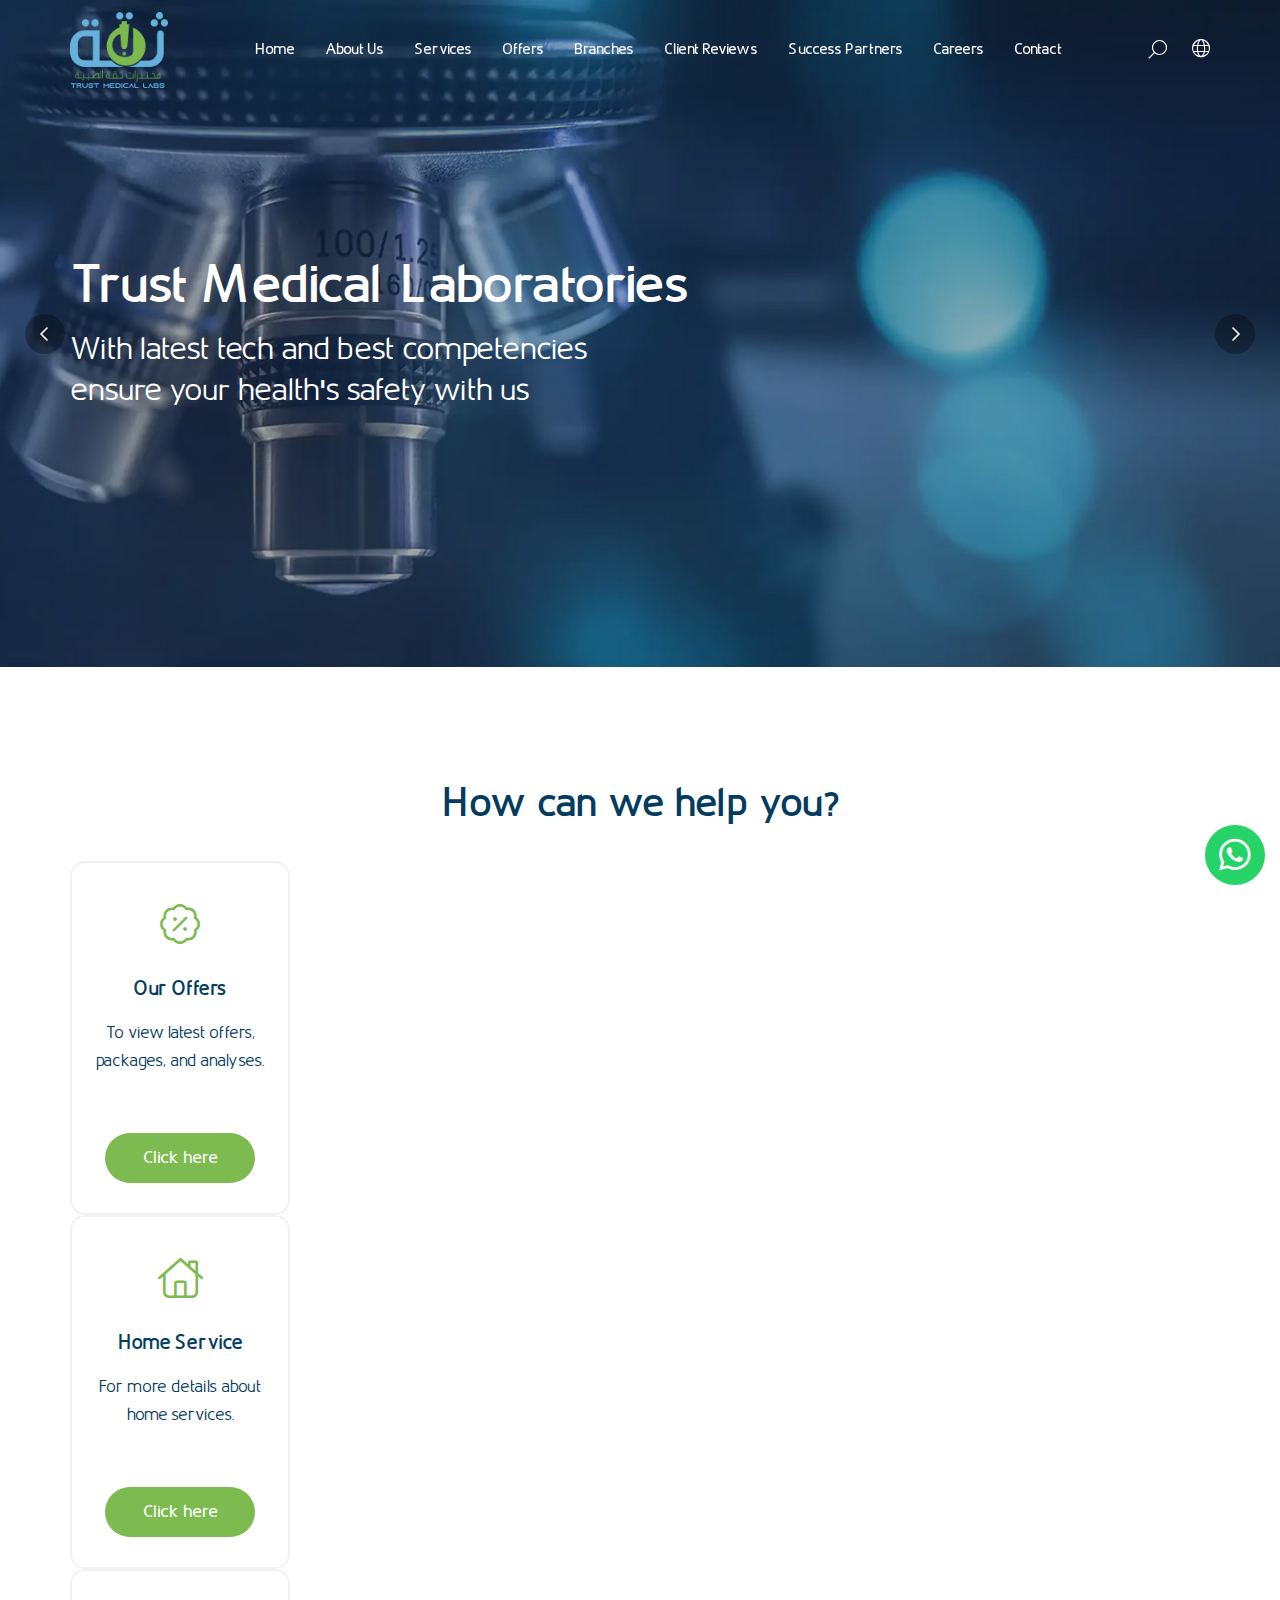
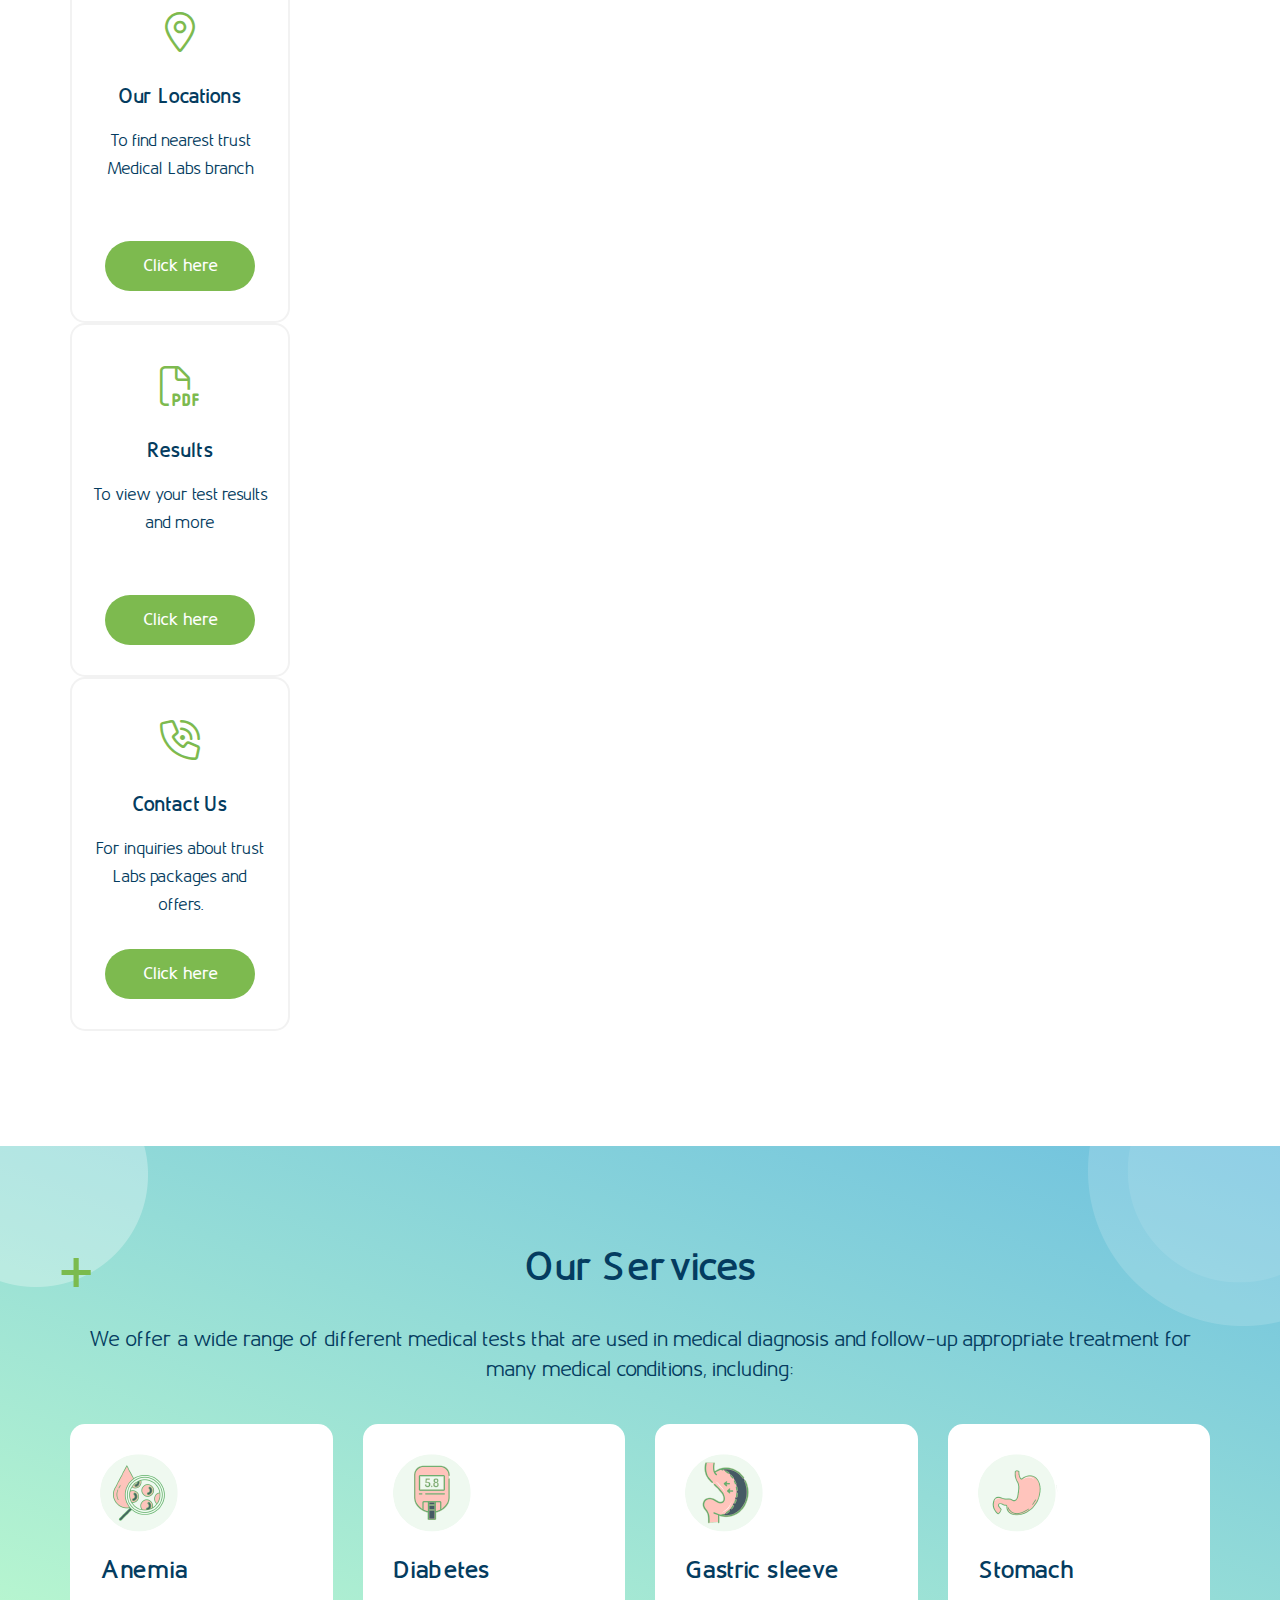
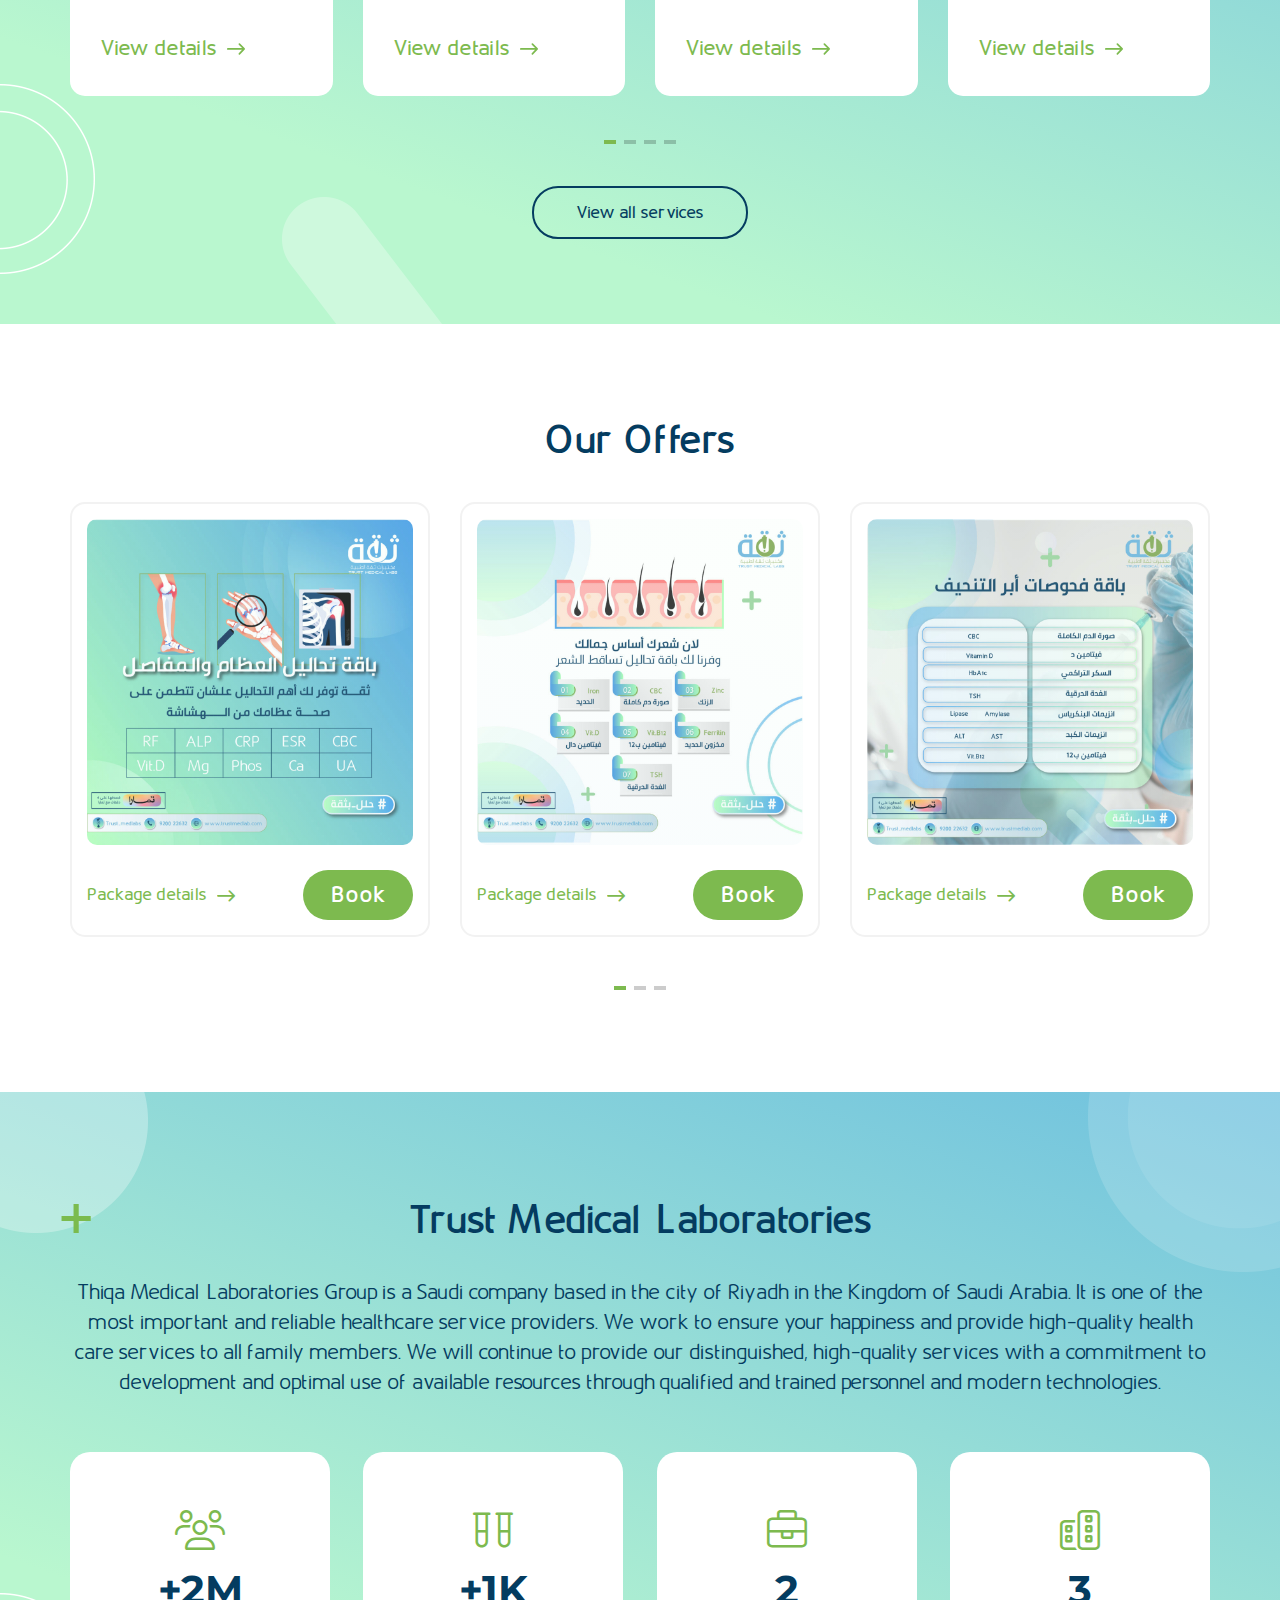
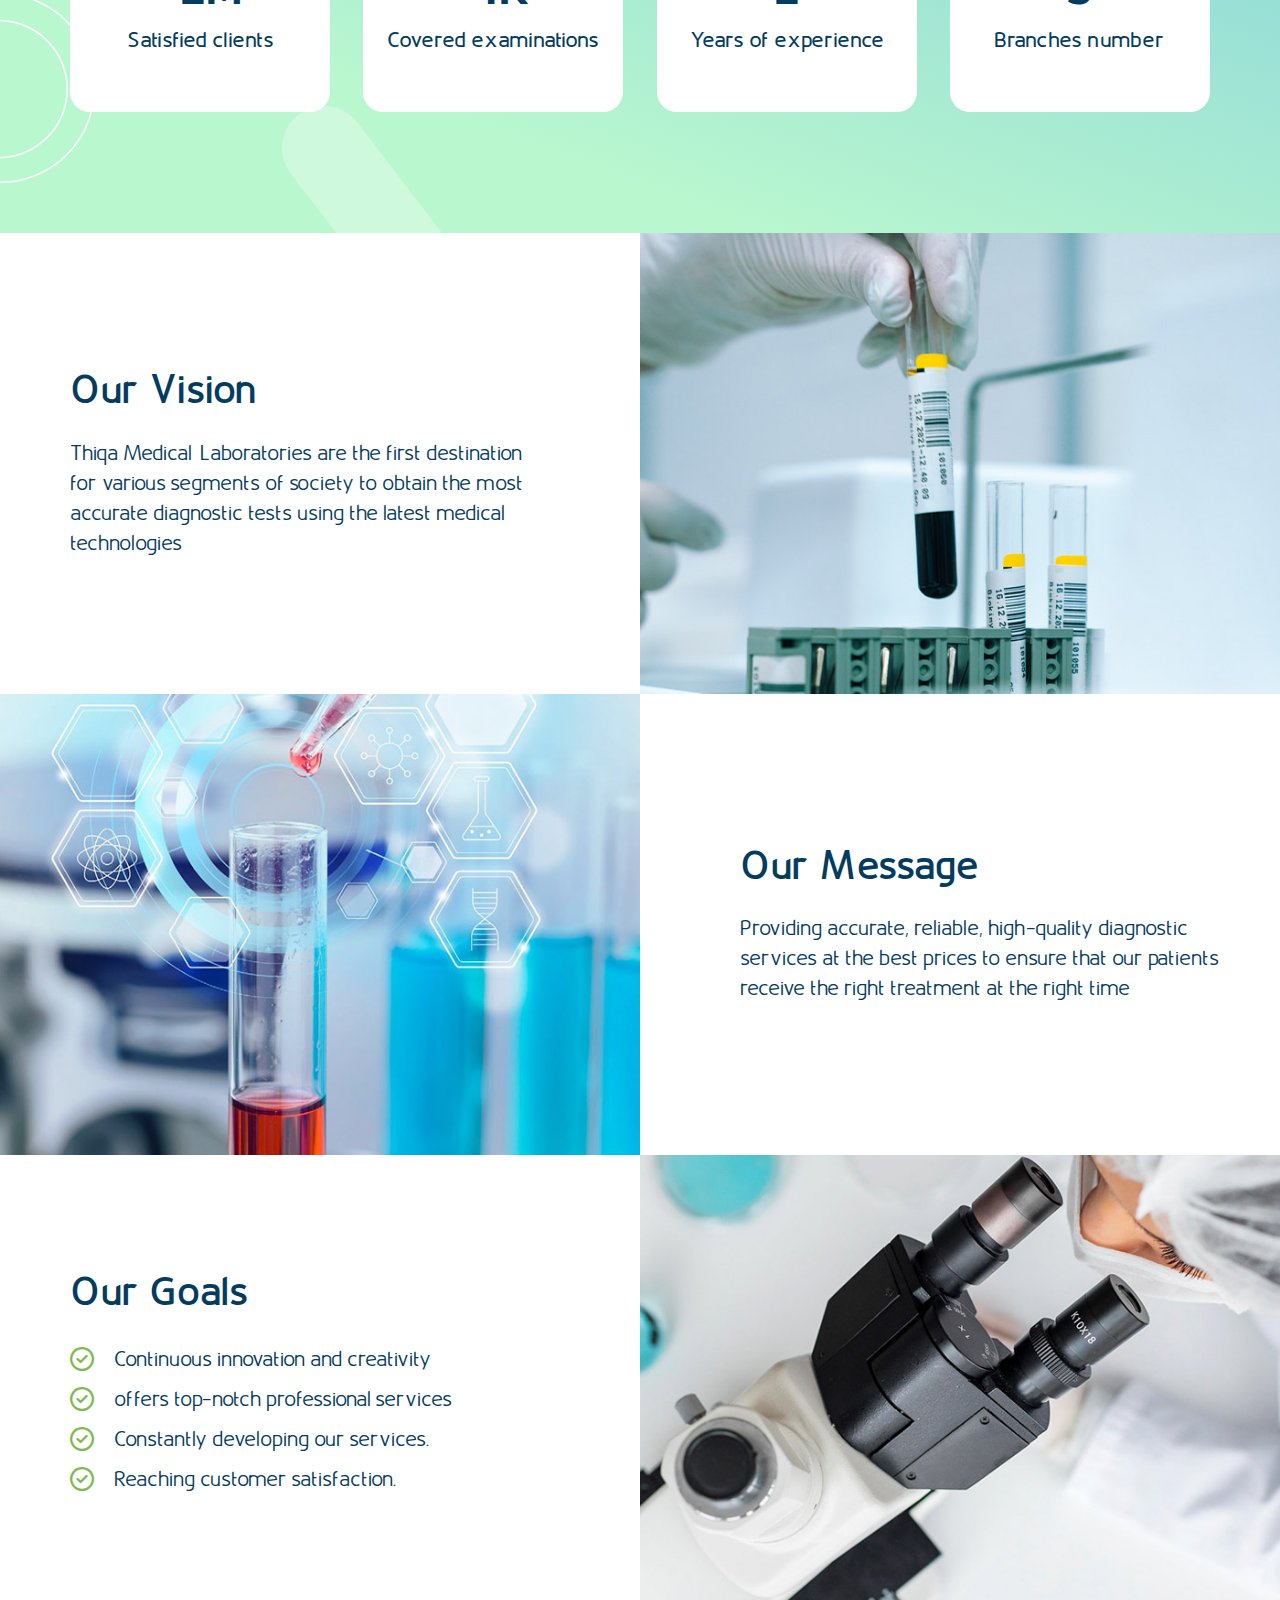
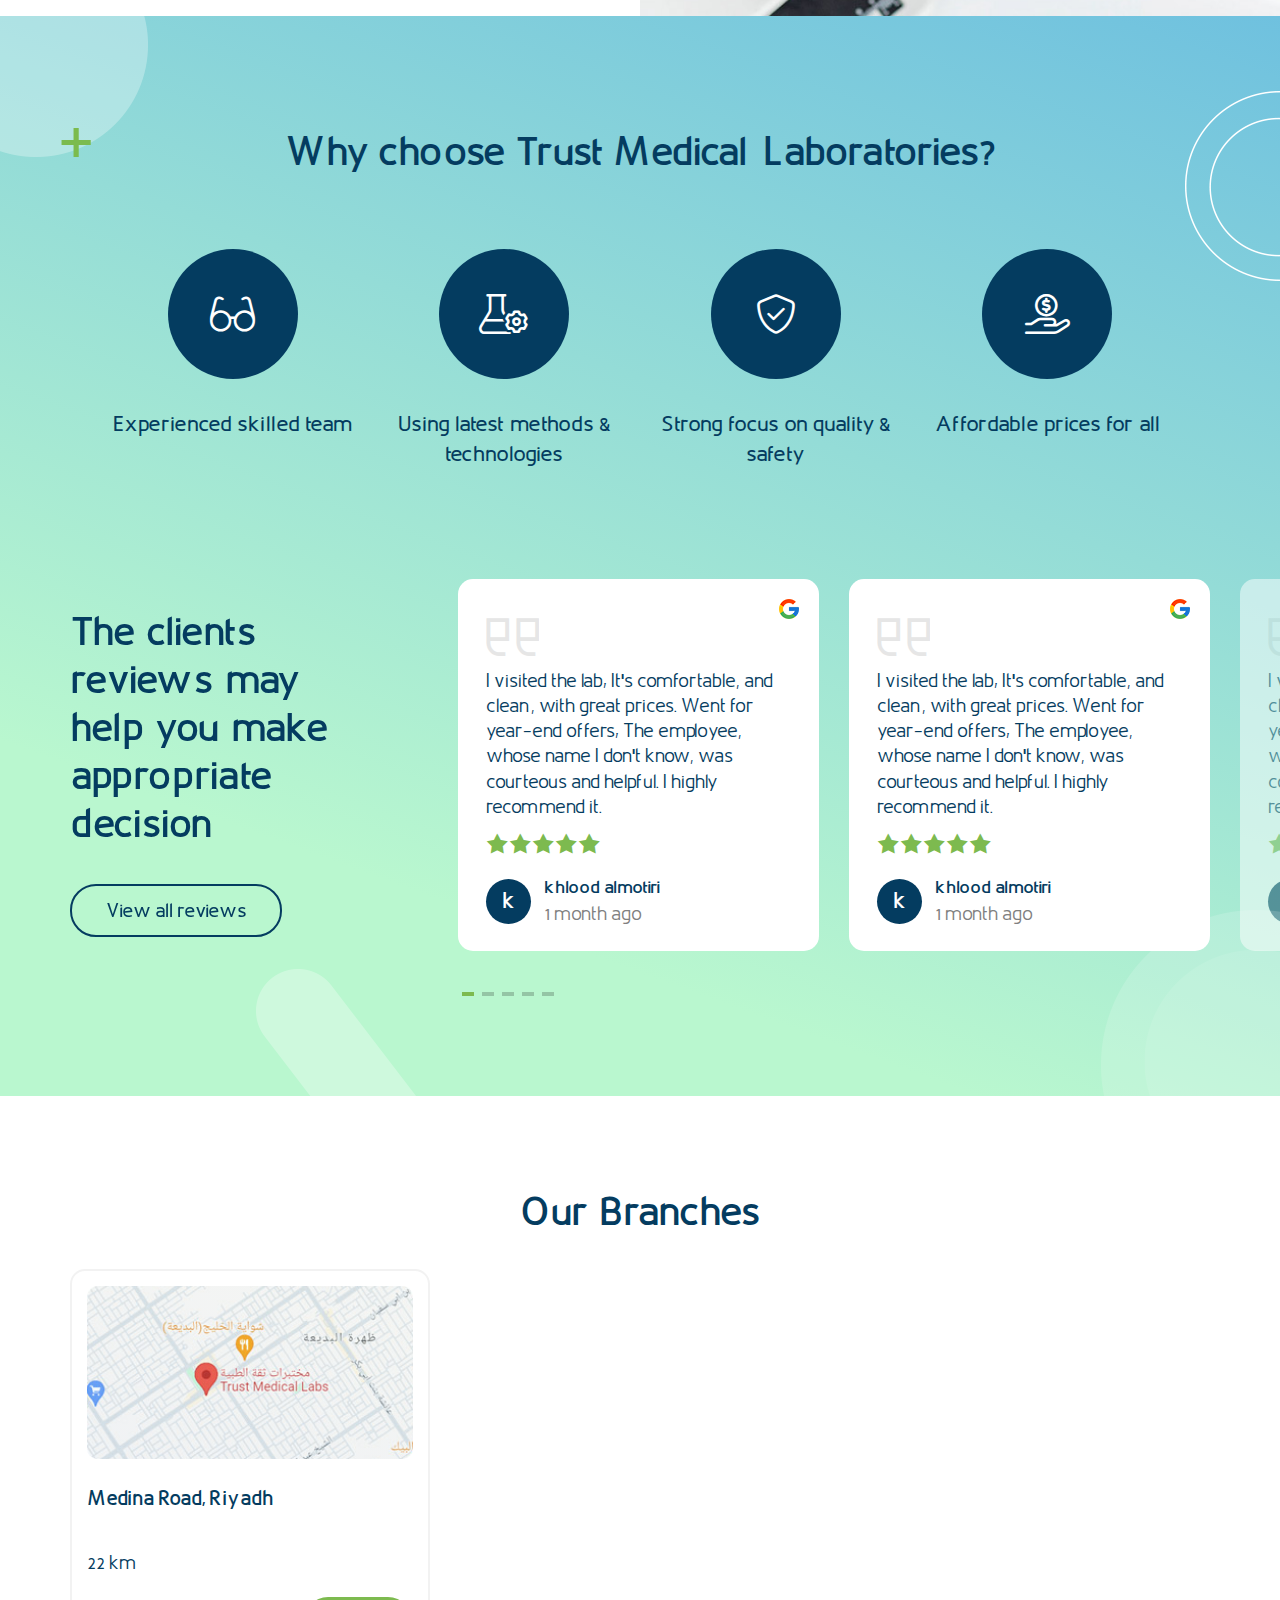
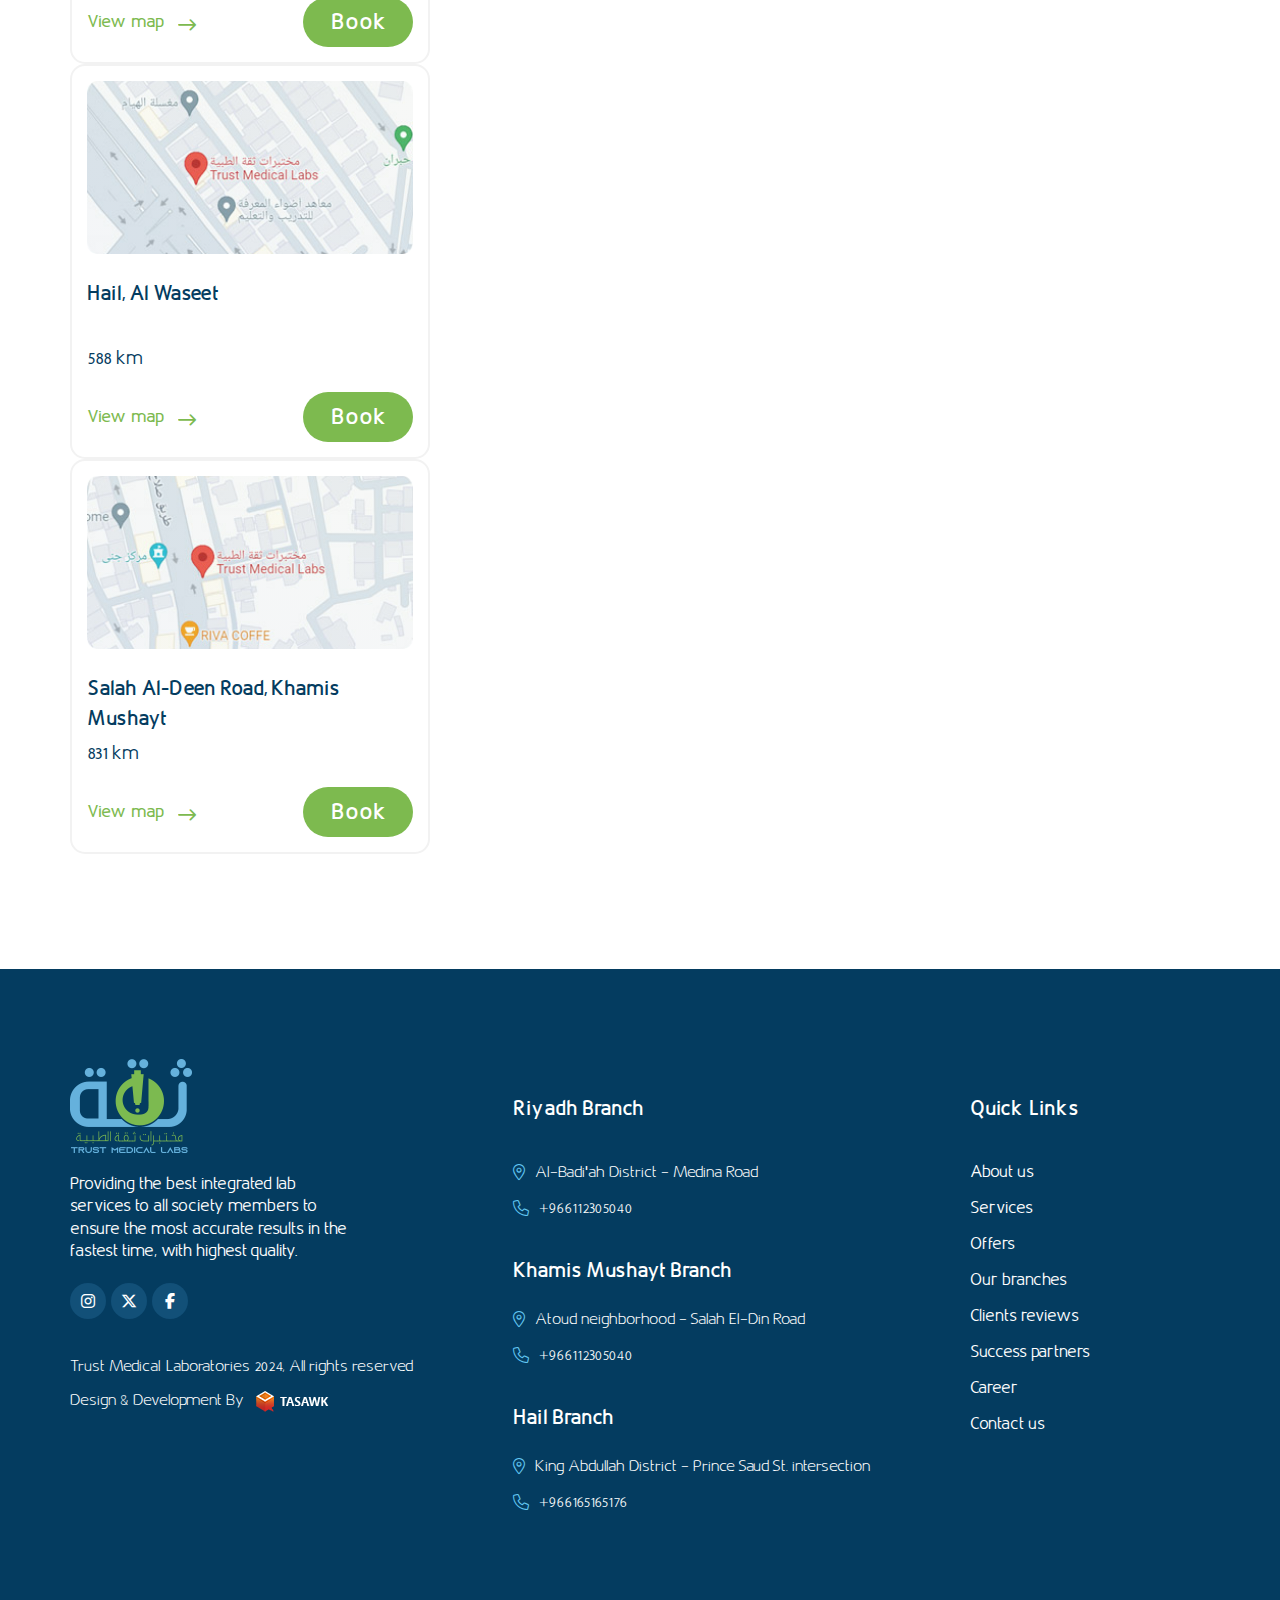
<file: en.html>
<!DOCTYPE html>
<html lang="en" dir="ltr">
  <head>
    <meta charset="UTF-8" />
    <meta http-equiv="X-UA-Compatible" content="IE=edge" />
    <meta name="viewport" content="width=device-width, initial-scale=1.0" />
    <meta name="description" content="">
    <meta name="keywords" content="">
    <link rel="icon" href="images/fav.png" type="image/webp" />
   <link rel="stylesheet" href="style/swiper-bundle.min.css">
   <link rel="preconnect" href="https://fonts.googleapis.com">
<link rel="preconnect" href="https://fonts.gstatic.com" crossorigin>
<link href="https://fonts.googleapis.com/css2?family=Montserrat:ital,wght@0,100..900;1,100..900&display=swap" rel="stylesheet">
     <link rel="stylesheet" href="style/all.min.css">
 <link rel="stylesheet" href="style/bootstrap.min.css">
    <link rel="stylesheet" href="style/main.css" />
    <title>Trust Medical Laboratory</title>
  </head>

  <body>
       <!-- preloader -->
       <div class="preloader">
        <div class="progress">
          <div class="progress-bar"></div>
        </div>
      </div>
      <!-- end preloader -->


    <!-- header -->
    <header class="" >
      <div class="container">
        <div class="header-content">
            <a class="logo" href="index.html"> <img src="images/logo.png" alt="image"></a>
          <nav class="navgition">
            <div class="close-lang-holder">
              <div class=" lang-drop">
                <i class="fa-light fa-globe icon"></i>
                 <ul class="dropdown es_ul">
                   <li>
                     <a href="en.html" class="es_ancor_btn english ">  English </a>
                   </li>
                   <li>
                     <a href="index.html" class="es_ancor_btn arabic"> العربية </a>
                   </li>
                 </ul>
               </div>
               <button class=" ancor-btn closeNav-btn">
                <i class="fa-light icon fa-xmark"></i>
              </button>
            
            </div>
            <ul class="list-unstyled big-menu">
                <li><a class="ancor-btn" href="index.html">Home</a></li>
                <li><a class="ancor-btn" href="#">About us</a></li>
                <li><a class="ancor-btn" href="#">services</a></li>
                <li><a class="ancor-btn" href="#">offers</a></li>
                <li><a class="ancor-btn" href="#">branches</a></li>
                <li><a class="ancor-btn" href="#">Client reviews</a></li>
                <li><a class="ancor-btn" href="#">Success Partners </a></li>
                <li><a class="ancor-btn" href="#">Careers</a></li>
                <li><a class="ancor-btn" href="#">Contact</a></li>
              </ul>
          </nav>
          <div class="lang-search-parent">
            <button class=" ancor-btn  openSearch-btn ">
              <i class="fa-light icon fa-magnifying-glass"></i>
            </button>
            <div class=" lang-drop">
              <i class="fa-light fa-globe icon"></i>
               <ul class="dropdown es_ul">
                 <li>
                   <a href="en.html" class="es_ancor_btn english ">  English </a>
                 </li>
                 <li>
                   <a href="index.html" class="es_ancor_btn arabic"> العربية </a>
                 </li>
               </ul>
             </div>
             <button class=" ancor-btn  openNav-btn">
              <i class="fa-light fa-bars icon"></i>
            </button>
        </div> 
          <div class="search-overlay">
            <div class="search-parent">
              <button class="ancor-btn closeSearch-btn ">
                <i class="fa-light icon fa-xmark"></i>
              </button>
              <div class="search-input">
                <input type="text" placeholder="Search">
                <button class="search-input-icon ancor-btn">
                  <i class="fa-light  fa-magnifying-glass"></i>
                  </button>
              </div>
            </div>
          </div>
        
         
        </div>
      </div>
      </header>
      <!-- end of header -->



      <!-- main -->
<main class="mainBanner ">
  <div class="mainBanner-parent">
    <div class="swiper ">
      <div class="swiper-wrapper">
        <div class="swiper-slide">
          <div class="mainslider-item ">
            <figure>
              <img class="mainBannerImg"   src="images/mainbanner.jpg" />
             </figure>
             <div class = "banner-desc">
              <h2  class="title">  Trust Medical Laboratories</h2>
              <h3 class="sub-title">With latest tech and best competencies ensure your health's safety with us</h3>
            </div>
          </div>
        </div>
        <div class="swiper-slide">
          <div class="mainslider-item ">
            <figure>
              <img class="mainBannerImg"  src="images/mainbanner.jpg" />
             </figure>
             <div class = "banner-desc">
                <h2  class="title">  Trust Medical Laboratory</h2>
                <h3 class="sub-title">With latest tech and best competencies ensure your health's safety with us</h3>
              </div>
          </div>
        </div>
      </div>
    </div>
    <div class="swiper-pagination"></div>
    <div class="main-swiper swiper-button-prev">
      <i class="fa-regular fa-chevron-left"></i>
    </div>
    <div class="main-swiper swiper-button-next">
      <i class="fa-regular fa-chevron-right"></i>
    </div>
  </div>
 
</main>
<!-- end of main -->

<section class="helping">
  <div class="container">
    <h3 class="general-title">
        How can we help you?
    </h3>
    <div class="helping-parent">
      <div class="helping-item">
        <i class="fa-light  fa-badge-percent icon"></i>
        <h3 class="item-title">
            our offers
        </h3>
        <p class="item-desc">
            To view latest offers, packages, and analyses.
        </p>
        <a  href="#" class="ancor-btn item-anchor">
          Click here
        </a>
      </div>
      <div class="helping-item">
        <i class="fa-light  fa-house-chimney icon"></i>
        <h3 class="item-title">
            Home service
        </h3>
        <p class="item-desc">
            For more details about home services.
        </p>
        <a  href="#" class="ancor-btn item-anchor">
          Click here
        </a>
      </div>
      <div class="helping-item">
        <i class="fa-light  fa-location-dot icon"></i>
        <h3 class="item-title">
          our locations 
        </h3>
        <p class="item-desc">
            To find nearest trust Medical Labs branch
        </p>
        <a  href="#" class="ancor-btn item-anchor">
          Click here
        </a>
      </div>
      <div class="helping-item">
        <i class="fa-light  fa-file-pdf icon"></i>
        <h3 class="item-title">
            Results
        </h3>
        <p class="item-desc">
            To view your test results and more
        </p>
        <a  href="#" class="ancor-btn item-anchor">
          Click here
        </a>
      </div>
      <div class="helping-item">
        <i class="fa-light  fa-phone-volume icon"></i> 
        <h3 class="item-title">
            contact us
        </h3>
        <p class="item-desc">
            For inquiries about trust Labs packages and offers.
        </p>
        <a  href="#" class="ancor-btn item-anchor">
          Click here
        </a>
      </div>
    </div>
  </div>
</section>


<section class="services">
  <img  src="images/shapes/circle-half.png" class="circle-half" alt="">
  <img src="images/shapes/circle-full.png" class="circle-full" alt="">
  <img src="images/shapes/circel-plus.png" class="circle-plus" alt="">
  <img src="images/shapes/radial-polygon.png" class="radial-polygon" alt="">
  <div class="container">
    <h3 class="general-title">
        Our Services
    </h3>
    <p class="general-desc">
        We offer a wide range of different medical tests that are used in medical diagnosis and follow-up appropriate treatment for many medical conditions, including:
    </p>
    <div class="mySwiper-parent">
      <div class="swiper">
        <div class="swiper-wrapper">
          <div class="swiper-slide">
            <div class="service-item">
              <img class="service-img" src="images/services/01.png" alt="">
              <h3 class="service-title">Anemia</h3>
              <a href="# " class="service-anchor ancor-btn">
                View details
                <i class="fa-regular fa-arrow-left-long icon"></i>
              </a>
            </div>
          </div>
          <div class="swiper-slide">
            <div class="service-item">
              <img class="service-img" src="images/services/02.png" alt="">
              <h3 class="service-title">Diabetes</h3>
              <a href="# " class="service-anchor ancor-btn">
                View details
                <i class="fa-regular fa-arrow-left-long icon"></i>
              </a>
            </div>
          </div>
          <div class="swiper-slide">
            <div class="service-item">
              <img class="service-img" src="images/services/03.png" alt="">
              <h3 class="service-title">Gastric sleeve</h3>
              <a href="# " class="service-anchor ancor-btn">
                View details
                <i class="fa-regular fa-arrow-left-long icon"></i>
              </a>
            </div>
          </div>
          <div class="swiper-slide">
            <div class="service-item">
              <img class="service-img" src="images/services/04.png" alt="">
              <h3 class="service-title">Stomach</h3>
              <a href="# " class="service-anchor ancor-btn">
                View details
                <i class="fa-regular fa-arrow-left-long icon"></i>
              </a>
            </div>
          </div>
         
  
        </div>
      </div>
      <div class="swiper-pagination"></div>
    </div>
    <div class="view-services-div">
        <a href="#" class="ancor-btn view-services">View all services</a>
    </div>
   
  </div>
</section>


<section class="offers">
  <div class="container">
    <h3 class="general-title">
      Our Offers
    </h3>
    <div class="mySwiper-parent">
      <div class="swiper">
        <div class="swiper-wrapper">
          <div class="swiper-slide">
            <div class="offer-item">
              <a href="#" class="img-holder">
                <img  src="images/offers/01.jpg" alt="">
              </a>
             <div class="bottom-desc">
              <div class="anchors-holder">
                <a href="#" class="details-anchor ancor-btn">
                  Package details
                  <i class="fa-regular fa-arrow-left-long icon"></i>
                </a>
                <a href="#" class="reserve-anchor ancor-btn">
                  Book
                </a>
              </div>
             
             </div>
            </div>
          </div>
          <div class="swiper-slide">
            <div class="offer-item">
              <a href="#" class="img-holder">
                <img  src="images/offers/02.jpg" alt="">
              </a>
             <div class="bottom-desc">
              <div class="anchors-holder">
                <a href="#" class="details-anchor ancor-btn">
                  Package details
                  <i class="fa-regular fa-arrow-left-long icon"></i>
                </a>
                <a href="#" class="reserve-anchor ancor-btn">
                  Book
                </a>
              </div>
             </div>
            </div>
          </div>
          <div class="swiper-slide">
            <div class="offer-item">
              <a href="#" class="img-holder">
                <img  src="images/offers/03.jpg" alt="">
              </a>
             <div class="bottom-desc">
              <div class="anchors-holder">
                <a href="#" class="details-anchor ancor-btn">
                  Package details
                  <i class="fa-regular fa-arrow-left-long icon"></i>
                </a>
                <a href="#" class="reserve-anchor ancor-btn">
                  Book
                </a>
              </div>
             </div>
            </div>
          </div>
         
  
        </div>
      </div>
     
      <div class="swiper-pagination"></div>
    </div>
  </div>
</section>




<section class="about">
  <img  src="images/shapes/circle-half.png" class="circle-half" alt="">
  <img src="images/shapes/circle-full.png" class="circle-full" alt="">
  <img src="images/shapes/circel-plus.png" class="circle-plus" alt="">
  <img src="images/shapes/radial-polygon.png" class="radial-polygon" alt="">
  <div class="container">
    <h3 class="general-title">
        Trust Medical Laboratories
    </h3>
    <p class="general-desc">
        Thiqa Medical Laboratories Group is a Saudi company based in the city of Riyadh in the Kingdom of Saudi Arabia. It is one of the most important and reliable healthcare service providers. We work to ensure your happiness and provide high-quality health care services to all family members. We will continue to provide our distinguished, high-quality services with a commitment to development and optimal use of available resources through qualified and trained personnel and modern technologies.
    </p>
    <div class="statistics-parent">
      <div class="stat-item">
        <i class="fa-light fa-users icon"></i>
        <span class="num">+2M</span>
        <p class="text">Satisfied clients   </p>
      </div>
      <div class="stat-item">
        <i class="fa-light fa-vials icon"></i>
        <span class="num">+1K</span>
        <p class="text">Covered examinations</p>
      </div>
      <div class="stat-item">
        <i class="fa-light fa-briefcase icon"></i>
        <span class="num">2</span>
        <p class="text">Years of experience</p>
      </div>
      <div class="stat-item">
        <i class="fa-light fa-buildings icon"></i>
        <span class="num">3</span>
        <p class="text">Branches number  </p>
      </div>
    </div>
  </div>
</section>



<div class="vision-sections-parent">
  <!-- Vision  -->
  <div class="vision">
    <div class="vision-parent">
      <div class="vision-desc">
        <div class="mycontainer">
          <div class="vision-desc-content">
            <h3 class="general-title">
                Our vision
            </h3>
            <p class="general-desc">
                Thiqa Medical Laboratories are the first destination for various segments of society to obtain the most accurate diagnostic tests using the latest medical technologies
            </p>
          </div>
        </div>
      
       
    
      </div>
      <div class="vision-img-holder">
        <img src="images/vision/01.jpg" alt="">
      </div>
    
    </div>
   
  
  </div>
  <!--  Vision  -->
  
  
  
  <!-- Message  -->
  <div class="vision">
    <div class="vision-parent">
      <div class="vision-desc">
        <div class="mycontainer">
          <div class="vision-desc-content">
            <h3 class="general-title">
                Our message
            </h3>
            <p class="general-desc">
                Providing accurate, reliable, high-quality diagnostic services at the best prices to ensure that our patients receive the right treatment at the right time
            </p>
             
          </div>
        </div>
      
       
    
      </div>
      <div class="vision-img-holder">
        <img src="images/vision/02.jpg" alt="">
      </div>
     
    </div>
   
  
  </div>
  <!-- end Vision  -->
  
  
  <!-- Target  -->
  <div class="vision">
    <div class="vision-parent">
      <div class="vision-desc">
        <div class="mycontainer">
          <div class="vision-desc-content">
            <h3 class="general-title">
                Our goals
            </h3>
           <ol class="es_ul targets-list">
            <li>
              <i class="fa-regular fa-circle-check icon"></i>
              Continuous innovation and creativity
            </li>
            <li>
              <i class="fa-regular fa-circle-check icon"></i>
              offers top-notch professional services
            </li>
            <li>
              <i class="fa-regular fa-circle-check icon"></i>
              Constantly developing our services.
            </li>
            <li>
              <i class="fa-regular fa-circle-check icon"></i>
              Reaching customer satisfaction.
            </li>
           </ol>
          </div>
        </div>
      </div>
      <div class="vision-img-holder">
        <img src="images/vision/03.jpg" alt="">
      </div>
    </div>
   
  
  </div>
  <!-- end Vision  -->
</div>



<section class="clients-reviews">
  <!-- <div class="clients-overlay"></div> -->
  <img  src="images/shapes/circle-half.png" class="circle-half" alt="">
  <img src="images/shapes/circle-full.png" class="circle-full" alt="">
  <img src="images/shapes/circel-plus.png" class="circle-plus" alt="">
  <img src="images/shapes/radial-polygon.png" class="radial-polygon" alt="">
<div class="container">
  <h3 class="general-title">
    Why choose Trust Medical Laboratories?
  </h3>
  <div class="features-parent">
    <div class="feature-item">
      <div class="feature-circle" >
        <i class="fa-light  fa-glasses-round icon"></i>
      </div>
      <h4 class="feature-title">
        Experienced skilled team
      </h4>
    </div>
    <div class="feature-item">
      <div class="feature-circle" >
        <i class="fa-light  fa-flask-gear icon"></i>
      </div>
      <h4 class="feature-title">
        Using latest methods & technologies
      </h4>
    </div>
    <div class="feature-item">
      <div class="feature-circle" >
        <i class="fa-light fa-shield-check icon"></i>
      </div>
      <h4 class="feature-title">
        Strong focus on quality & safety
      </h4>
    </div>
    <div class="feature-item">
      <div class="feature-circle" >
        <i class="fa-light  fa-hand-holding-circle-dollar icon"></i>
      </div>
      <h4 class="feature-title">
        Affordable prices for all
      </h4>
    </div>
  </div>
  <div class="row">
    <div class="col-md-6 col-sm-12 col-lg-4">
      <div   class="content">
        <h2 class="clients-title">
          The clients reviews may help you make appropriate decision
        </h2>
        <a href="#" class="view-reviews ancor-btn">
         View all reviews
        </a>
      </div>
    </div>
    <div class="col-lg-8 col-sm-12 ">
      <div class="mySwiper-parent">
        <div class="swiper">
          <div class="swiper-wrapper">
            <div class="swiper-slide">
            <div class="item">
              <img src="images/google.png" alt="" class="google">
              <i class="fa-sharp fa-light icon fa-quote-right"></i>
              <p class="quote-text">
                I visited the lab; It's comfortable, and clean, with great prices. Went for year-end offers; The employee, whose name I don't know, was courteous and helpful. I highly recommend it.
              </p>
              <div class="rate">
                <i class="fa-sharp fa-solid fa-star active"></i>
                <i class="fa-sharp fa-solid fa-star active"></i>
                <i class="fa-sharp fa-solid fa-star active"></i>
                <i class="fa-sharp fa-solid fa-star active"></i>
                <i class="fa-sharp fa-solid fa-star active"></i>
              </div>
              <div class="reviewer">
                <div class="reviewer-img">
                  k
                </div>
                <div class="name-time-div">
                  <span class="name">khlood almotiri</span>
                  <span class="time">1 month ago</span>
                </div>
                
              </div>
            </div>
            </div>
            <div class="swiper-slide">
              <div class="item">
                <img src="images/google.png" alt="" class="google">
                <i class="fa-sharp fa-light icon fa-quote-right"></i>
                <p class="quote-text">
                 I visited the lab; It's comfortable, and clean, with great prices. Went for year-end offers; The employee, whose name I don't know, was courteous and helpful. I highly recommend it.
                </p>
                <div class="rate">
                  <i class="fa-sharp fa-solid fa-star active"></i>
                  <i class="fa-sharp fa-solid fa-star active"></i>
                  <i class="fa-sharp fa-solid fa-star active"></i>
                  <i class="fa-sharp fa-solid fa-star active"></i>
                  <i class="fa-sharp fa-solid fa-star active"></i>
                </div>
                <div class="reviewer">
                  <div class="reviewer-img">
                    k
                  </div>
                  <div class="name-time-div">
                    <span class="name">khlood almotiri</span>
                    <span class="time">1 month ago</span>
                  </div>
                  
                </div>
              </div>
              </div>
              <div class="swiper-slide">
                <div class="item">
                  <img src="images/google.png" alt="" class="google">
                  <i class="fa-sharp fa-light icon fa-quote-right"></i>
                  <p class="quote-text">
                   I visited the lab; It's comfortable, and clean, with great prices. Went for year-end offers; The employee, whose name I don't know, was courteous and helpful. I highly recommend it.
                  </p>
                  <div class="rate">
                    <i class="fa-sharp fa-solid fa-star active"></i>
                    <i class="fa-sharp fa-solid fa-star active"></i>
                    <i class="fa-sharp fa-solid fa-star active"></i>
                    <i class="fa-sharp fa-solid fa-star active"></i>
                    <i class="fa-sharp fa-solid fa-star active"></i>
                  </div>
                  <div class="reviewer">
                    <div class="reviewer-img">
                      k
                    </div>
                    <div class="name-time-div">
                      <span class="name">khlood almotiri</span>
                      <span class="time">1 month ago</span>
                    </div>
                    
                  </div>
                </div>
                </div>
                <div class="swiper-slide">
                  <div class="item">
                    <img src="images/google.png" alt="" class="google">
                    <i class="fa-sharp fa-light icon fa-quote-right"></i>
                    <p class="quote-text">
                     I visited the lab; It's comfortable, and clean, with great prices. Went for year-end offers; The employee, whose name I don't know, was courteous and helpful. I highly recommend it.
                    </p>
                    <div class="rate">
                      <i class="fa-sharp fa-solid fa-star active"></i>
                      <i class="fa-sharp fa-solid fa-star active"></i>
                      <i class="fa-sharp fa-solid fa-star active"></i>
                      <i class="fa-sharp fa-solid fa-star active"></i>
                      <i class="fa-sharp fa-solid fa-star active"></i>
                    </div>
                    <div class="reviewer">
                      <div class="reviewer-img">
                        k
                      </div>
                      <div class="name-time-div">
                        <span class="name">khlood almotiri</span>
                        <span class="time">1 month ago</span>
                      </div>
                      
                    </div>
                  </div>
                  </div>
                  <div class="swiper-slide">
                    <div class="item">
                      <img src="images/google.png" alt="" class="google">
                      <i class="fa-sharp fa-light icon fa-quote-right"></i>
                      <p class="quote-text">
                       I visited the lab; It's comfortable, and clean, with great prices. Went for year-end offers; The employee, whose name I don't know, was courteous and helpful. I highly recommend it.
                      </p>
                      <div class="rate">
                        <i class="fa-sharp fa-solid fa-star active"></i>
                        <i class="fa-sharp fa-solid fa-star active"></i>
                        <i class="fa-sharp fa-solid fa-star active"></i>
                        <i class="fa-sharp fa-solid fa-star active"></i>
                        <i class="fa-sharp fa-solid fa-star active"></i>
                      </div>
                      <div class="reviewer">
                        <div class="reviewer-img">
                          k
                        </div>
                        <div class="name-time-div">
                          <span class="name">khlood almotiri</span>
                          <span class="time">1 month ago</span>
                        </div>
                        
                      </div>
                    </div>
                    </div>
          </div>
        </div>
        <div class="swiper-pagination"></div>
        
  
      </div>
    </div>
  </div>
  <a href="#" class="view-reviews mob-view-reviews ancor-btn">
   View all reviews
  </a>
</div>
</section>


<section class="branches">
  <div class="container">
    <h3 class="general-title">
        Our Branches
    </h3>
    <div class="branches-parent">
      <div class="branch-item">
        <a href="#" class="img-holder">
          <img  src="images/branches/01.jpg" alt="">
        </a>
       <div class="bottom-desc">
        <h3 class="branch-title">
            Medina Road, Riyadh
        </h3>
        <span class="branch-distance">22 km</span>
        <div class="anchors-holder">
          <a href="#" class="details-anchor ancor-btn">
            View map
            <i class="fa-regular fa-arrow-left-long icon"></i>
          </a>
          <a href="#" class="reserve-anchor ancor-btn">
            Book
          </a>
        </div>
       
       </div>
      </div>
      <div class="branch-item">
        <a href="#" class="img-holder">
          <img  src="images/branches/02.jpg" alt="">
        </a>
       <div class="bottom-desc">
        <h3 class="branch-title">
            Hail, Al Waseet
        </h3>
        <span class="branch-distance">588 km </span>
        <div class="anchors-holder">
          <a href="#" class="details-anchor ancor-btn">
            View map
            <i class="fa-regular fa-arrow-left-long icon"></i>
          </a>
          <a href="#" class="reserve-anchor ancor-btn">
            Book
          </a>
        </div>
       </div>
      </div>
      <div class="branch-item">
        <a href="#" class="img-holder">
          <img  src="images/branches/03.jpg" alt="">
        </a>
       <div class="bottom-desc">
        <h3 class="branch-title">
            Salah Al-Deen Road, Khamis Mushayt
        </h3>
        <span class="branch-distance"> 831 km </span>
        <div class="anchors-holder">
          <a href="#" class="details-anchor ancor-btn">
            View map
            <i class="fa-regular fa-arrow-left-long icon"></i>
          </a>
          <a href="#" class="reserve-anchor ancor-btn">
            Book
          </a>
        </div>
       </div>
      </div>
    </div>
  </div>
</section>





<!-- footer -->
<footer class="wow  fadeInDown">
  <div class="container">
    <div class="footer-items">
      <div class="footer-item img-item">
        <div class="logo-info">
          <img src="images/footer-logo.png" alt="">
        </div>
        <p class="para">
            Providing the best integrated lab services to all  society members to ensure the most accurate results in the fastest time, with highest quality.
        </p>
        <div class="social social-footer">
          <a href="#">
            <i class="fa-brands fa-instagram"></i>
          </a>
          <a href="#">
            <i class="fa-brands fa-x-twitter"></i>
           </a>
         <a href="#">
          <i class="fa-brands fa-facebook-f"></i>
         </a>
       
        </div>
        <div class="copyright">
            <p class="copyright-txt">Trust Medical Laboratories 2024, All rights reserved</p>
          <p class="tasawk">  design & development by <a href="#" > <img src="images/tasawk-en.png" alt=""> </a></p> 
        </div>
       
      </div>
     
      <div class="footer-item">
        <div class="quick-links">
          <div class="branch-holder">
            <h4 class="footer-title">Riyadh Branch</h4>
            <ul class="es_ul quick-drop">
              <li>
                <i class="fa-light  fa-location-dot icon"></i>
                <a href="#" class="ancor-btn location">
                    Al-Badi'ah District - Medina Road
                </a>
              </li>
              <li>
                <i class="fa-light fa-phone icon"></i>
                <a href="tel:+966112305040" class="ancor-btn phone-num">
                  +966112305040
                </a>
              </li>
            </ul>
          </div>
          <div class="branch-holder">
            <h4 class="footer-title">Khamis Mushayt Branch</h4>
            <ul class="es_ul quick-drop">
              <li>
                <i class="fa-light  fa-location-dot icon"></i>
                <a href="#" class="ancor-btn location">
                    Atoud neighborhood - Salah El-Din Road
                </a>
              </li>
              <li>
                <i class="fa-light fa-phone icon"></i>
                <a href="tel:+966112305040" class="ancor-btn phone-num">
                  +966112305040
                </a>
              </li>
            </ul>
          </div>
          <div class="branch-holder">
            <h4 class="footer-title">Hail Branch</h4>
            <ul class="es_ul quick-drop">
              <li>
                <i class="fa-light  fa-location-dot icon"></i>
                <a href="#" class="ancor-btn location">
                  King Abdullah District - Prince Saud St. intersection
                </a>
              </li>
              <li>
                <i class="fa-light fa-phone icon"></i>
                <a href="tel:+966165165176"  class="ancor-btn phone-num">
                  +966165165176
                </a>
              </li>
            </ul>
          </div>
        
        </div>
      </div>
      <div class="footer-item">
        <div class="quick-links">
          <h4 class="footer-title">Quick links </h4>
          <ul class="es_ul quick-drop">
            <li>
              <a href="#"> About us </a>
            </li>
            <li>
              <a href="#">Services  </a>
            </li>
            <li>
              <a href="#"> Offers  </a>
            </li>
            <li>
              <a href="#"> Our branches  </a>
            </li>
            <li>
              <a href="#"> Clients reviews </a>
            </li>
            <li>
              <a href="#"> Success partners   </a>
            </li>
            <li>
              <a href="#"> Career   </a>
            </li>
            <li>
              <a href="#"> Contact us    </a>
            </li>
          </ul>
        </div>
      </div>
    </div>
  </div>

  
</footer>
<!-- end of footer -->








  


<div class="totop-whatsapp-holder">
    <button class="toTop">
      <i class="fa-regular fa-arrow-up toTop-icon"></i>
    </button>
      <a href="https://api.whatsapp.com/send?phone=15551234567" class="fixed-whatsapp es_ancor_btn">
        <i class="fa-brands  fa-whatsapp"></i>
      </a>
</div>



    <script src="js/jquery-3.7.0.min.js"></script>
    <script src="js/swiper-bundle.min.js"></script>
    <script src="js/bootstrap.bundle.min.js"></script>
    <script src="js/main.js"></script>

  </body>
</html>
</file>
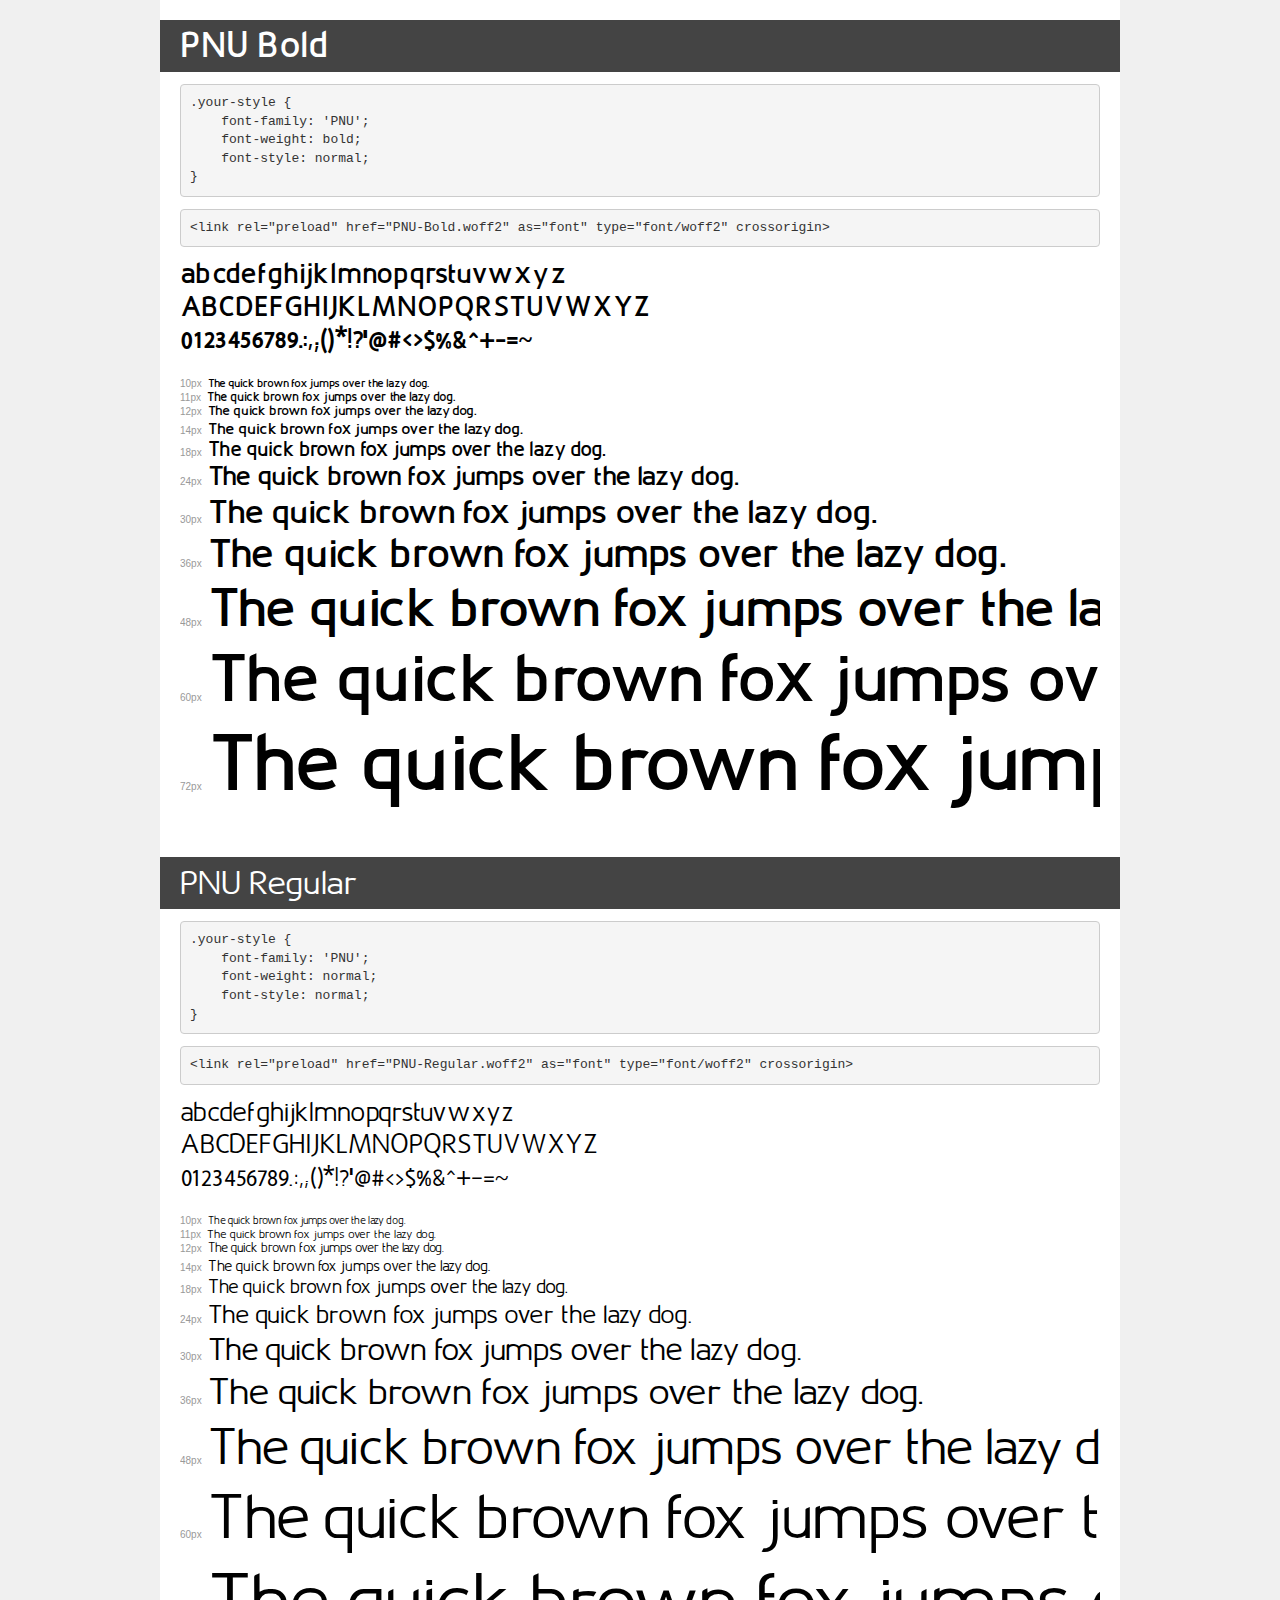
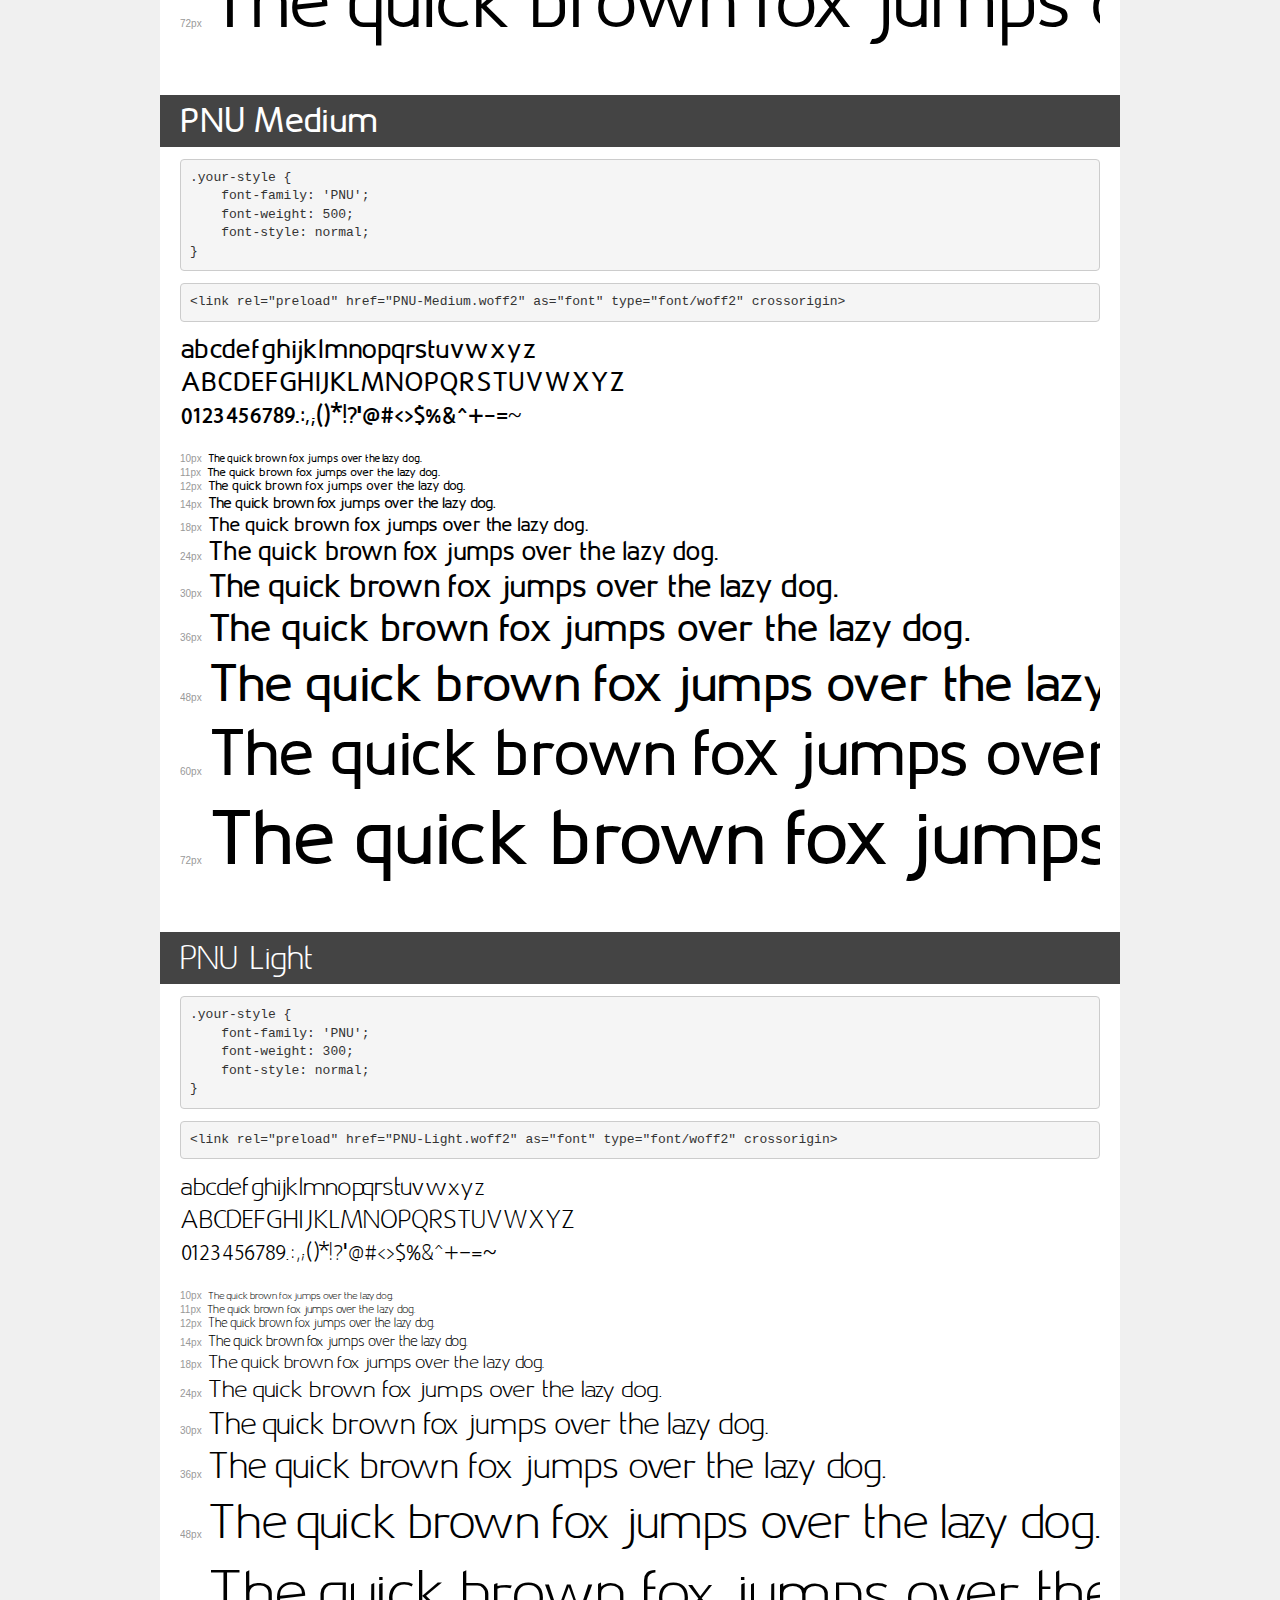
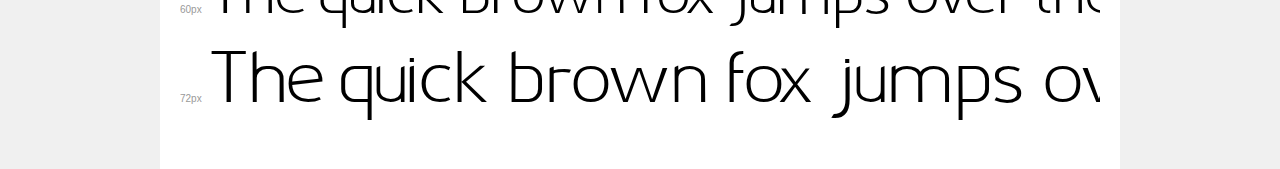
<file: fonts/pnu-font/demo.html>
<!DOCTYPE html>
<html lang="en">
<head>
    <meta charset="utf-8">
    <meta http-equiv="X-UA-Compatible" content="IE=edge">
    <meta name="viewport" content="width=device-width, initial-scale=1">
    <meta name="robots" content="noindex, noarchive">
    <meta name="format-detection" content="telephone=no">
    <title>Transfonter demo</title>
    <link href="stylesheet.css" rel="stylesheet">
    <style>
        /*
        http://meyerweb.com/eric/tools/css/reset/
        v2.0 | 20110126
        License: none (public domain)
        */
        html, body, div, span, applet, object, iframe,
        h1, h2, h3, h4, h5, h6, p, blockquote, pre,
        a, abbr, acronym, address, big, cite, code,
        del, dfn, em, img, ins, kbd, q, s, samp,
        small, strike, strong, sub, sup, tt, var,
        b, u, i, center,
        dl, dt, dd, ol, ul, li,
        fieldset, form, label, legend,
        table, caption, tbody, tfoot, thead, tr, th, td,
        article, aside, canvas, details, embed,
        figure, figcaption, footer, header, hgroup,
        menu, nav, output, ruby, section, summary,
        time, mark, audio, video {
            margin: 0;
            padding: 0;
            border: 0;
            font-size: 100%;
            font: inherit;
            vertical-align: baseline;
        }
        /* HTML5 display-role reset for older browsers */
        article, aside, details, figcaption, figure,
        footer, header, hgroup, menu, nav, section {
            display: block;
        }
        body {
            line-height: 1;
        }
        ol, ul {
            list-style: none;
        }
        blockquote, q {
            quotes: none;
        }
        blockquote:before, blockquote:after,
        q:before, q:after {
            content: '';
            content: none;
        }
        table {
            border-collapse: collapse;
            border-spacing: 0;
        }
        /* demo styles */
        body {
            background: #f0f0f0;
            color: #000;
        }
        .page {
            background: #fff;
            width: 920px;
            margin: 0 auto;
            padding: 20px 20px 0 20px;
            overflow: hidden;
        }
        .font-container {
            overflow-x: auto;
            overflow-y: hidden;
            margin-bottom: 40px;
            line-height: 1.3;
            white-space: nowrap;
            padding-bottom: 5px;
        }
        h1 {
            position: relative;
            background: #444;
            font-size: 32px;
            color: #fff;
            padding: 10px 20px;
            margin: 0 -20px 12px -20px;
        }
        .letters {
            font-size: 25px;
            margin-bottom: 20px;
        }
        .s10:before {
            content: '10px';
        }
        .s11:before {
            content: '11px';
        }
        .s12:before {
            content: '12px';
        }
        .s14:before {
            content: '14px';
        }
        .s18:before {
            content: '18px';
        }
        .s24:before {
            content: '24px';
        }
        .s30:before {
            content: '30px';
        }
        .s36:before {
            content: '36px';
        }
        .s48:before {
            content: '48px';
        }
        .s60:before {
            content: '60px';
        }
        .s72:before {
            content: '72px';
        }
        .s10:before, .s11:before, .s12:before, .s14:before,
        .s18:before, .s24:before, .s30:before, .s36:before,
        .s48:before, .s60:before, .s72:before {
            font-family: Arial, sans-serif;
            font-size: 10px;
            font-weight: normal;
            font-style: normal;
            color: #999;
            padding-right: 6px;
        }
        pre {
            display: block;
            padding: 9px;
            margin: 0 0 12px;
            font-family: Monaco, Menlo, Consolas, "Courier New", monospace;
            font-size: 13px;
            line-height: 1.428571429;
            color: #333;
            font-weight: normal;
            font-style: normal;
            background-color: #f5f5f5;
            border: 1px solid #ccc;
            overflow-x: auto;
            border-radius: 4px;
        }
        /* responsive */
        @media (max-width: 959px) {
            .page {
                width: auto;
                margin: 0;
            }
        }
    </style>
</head>
<body>
<div class="page">
    <div class="demo">
        <h1 style="font-family: 'PNU'; font-weight: bold; font-style: normal;">PNU Bold</h1>
        <pre title="Usage">.your-style {
    font-family: 'PNU';
    font-weight: bold;
    font-style: normal;
}</pre>
        <pre title="Preload (optional)">
&lt;link rel=&quot;preload&quot; href=&quot;PNU-Bold.woff2&quot; as=&quot;font&quot; type=&quot;font/woff2&quot; crossorigin&gt;</pre>
        <div class="font-container" style="font-family: 'PNU'; font-weight: bold; font-style: normal;">
            <p class="letters">
                abcdefghijklmnopqrstuvwxyz<br>
ABCDEFGHIJKLMNOPQRSTUVWXYZ<br>
                0123456789.:,;()*!?'@#&lt;&gt;$%&^+-=~
            </p>
            <p class="s10" style="font-size: 10px;">The quick brown fox jumps over the lazy dog.</p>
            <p class="s11" style="font-size: 11px;">The quick brown fox jumps over the lazy dog.</p>
            <p class="s12" style="font-size: 12px;">The quick brown fox jumps over the lazy dog.</p>
            <p class="s14" style="font-size: 14px;">The quick brown fox jumps over the lazy dog.</p>
            <p class="s18" style="font-size: 18px;">The quick brown fox jumps over the lazy dog.</p>
            <p class="s24" style="font-size: 24px;">The quick brown fox jumps over the lazy dog.</p>
            <p class="s30" style="font-size: 30px;">The quick brown fox jumps over the lazy dog.</p>
            <p class="s36" style="font-size: 36px;">The quick brown fox jumps over the lazy dog.</p>
            <p class="s48" style="font-size: 48px;">The quick brown fox jumps over the lazy dog.</p>
            <p class="s60" style="font-size: 60px;">The quick brown fox jumps over the lazy dog.</p>
            <p class="s72" style="font-size: 72px;">The quick brown fox jumps over the lazy dog.</p>
        </div>
    </div>

    <div class="demo">
        <h1 style="font-family: 'PNU'; font-weight: normal; font-style: normal;">PNU Regular</h1>
        <pre title="Usage">.your-style {
    font-family: 'PNU';
    font-weight: normal;
    font-style: normal;
}</pre>
        <pre title="Preload (optional)">
&lt;link rel=&quot;preload&quot; href=&quot;PNU-Regular.woff2&quot; as=&quot;font&quot; type=&quot;font/woff2&quot; crossorigin&gt;</pre>
        <div class="font-container" style="font-family: 'PNU'; font-weight: normal; font-style: normal;">
            <p class="letters">
                abcdefghijklmnopqrstuvwxyz<br>
ABCDEFGHIJKLMNOPQRSTUVWXYZ<br>
                0123456789.:,;()*!?'@#&lt;&gt;$%&^+-=~
            </p>
            <p class="s10" style="font-size: 10px;">The quick brown fox jumps over the lazy dog.</p>
            <p class="s11" style="font-size: 11px;">The quick brown fox jumps over the lazy dog.</p>
            <p class="s12" style="font-size: 12px;">The quick brown fox jumps over the lazy dog.</p>
            <p class="s14" style="font-size: 14px;">The quick brown fox jumps over the lazy dog.</p>
            <p class="s18" style="font-size: 18px;">The quick brown fox jumps over the lazy dog.</p>
            <p class="s24" style="font-size: 24px;">The quick brown fox jumps over the lazy dog.</p>
            <p class="s30" style="font-size: 30px;">The quick brown fox jumps over the lazy dog.</p>
            <p class="s36" style="font-size: 36px;">The quick brown fox jumps over the lazy dog.</p>
            <p class="s48" style="font-size: 48px;">The quick brown fox jumps over the lazy dog.</p>
            <p class="s60" style="font-size: 60px;">The quick brown fox jumps over the lazy dog.</p>
            <p class="s72" style="font-size: 72px;">The quick brown fox jumps over the lazy dog.</p>
        </div>
    </div>

    <div class="demo">
        <h1 style="font-family: 'PNU'; font-weight: 500; font-style: normal;">PNU Medium</h1>
        <pre title="Usage">.your-style {
    font-family: 'PNU';
    font-weight: 500;
    font-style: normal;
}</pre>
        <pre title="Preload (optional)">
&lt;link rel=&quot;preload&quot; href=&quot;PNU-Medium.woff2&quot; as=&quot;font&quot; type=&quot;font/woff2&quot; crossorigin&gt;</pre>
        <div class="font-container" style="font-family: 'PNU'; font-weight: 500; font-style: normal;">
            <p class="letters">
                abcdefghijklmnopqrstuvwxyz<br>
ABCDEFGHIJKLMNOPQRSTUVWXYZ<br>
                0123456789.:,;()*!?'@#&lt;&gt;$%&^+-=~
            </p>
            <p class="s10" style="font-size: 10px;">The quick brown fox jumps over the lazy dog.</p>
            <p class="s11" style="font-size: 11px;">The quick brown fox jumps over the lazy dog.</p>
            <p class="s12" style="font-size: 12px;">The quick brown fox jumps over the lazy dog.</p>
            <p class="s14" style="font-size: 14px;">The quick brown fox jumps over the lazy dog.</p>
            <p class="s18" style="font-size: 18px;">The quick brown fox jumps over the lazy dog.</p>
            <p class="s24" style="font-size: 24px;">The quick brown fox jumps over the lazy dog.</p>
            <p class="s30" style="font-size: 30px;">The quick brown fox jumps over the lazy dog.</p>
            <p class="s36" style="font-size: 36px;">The quick brown fox jumps over the lazy dog.</p>
            <p class="s48" style="font-size: 48px;">The quick brown fox jumps over the lazy dog.</p>
            <p class="s60" style="font-size: 60px;">The quick brown fox jumps over the lazy dog.</p>
            <p class="s72" style="font-size: 72px;">The quick brown fox jumps over the lazy dog.</p>
        </div>
    </div>

    <div class="demo">
        <h1 style="font-family: 'PNU'; font-weight: 300; font-style: normal;">PNU Light</h1>
        <pre title="Usage">.your-style {
    font-family: 'PNU';
    font-weight: 300;
    font-style: normal;
}</pre>
        <pre title="Preload (optional)">
&lt;link rel=&quot;preload&quot; href=&quot;PNU-Light.woff2&quot; as=&quot;font&quot; type=&quot;font/woff2&quot; crossorigin&gt;</pre>
        <div class="font-container" style="font-family: 'PNU'; font-weight: 300; font-style: normal;">
            <p class="letters">
                abcdefghijklmnopqrstuvwxyz<br>
ABCDEFGHIJKLMNOPQRSTUVWXYZ<br>
                0123456789.:,;()*!?'@#&lt;&gt;$%&^+-=~
            </p>
            <p class="s10" style="font-size: 10px;">The quick brown fox jumps over the lazy dog.</p>
            <p class="s11" style="font-size: 11px;">The quick brown fox jumps over the lazy dog.</p>
            <p class="s12" style="font-size: 12px;">The quick brown fox jumps over the lazy dog.</p>
            <p class="s14" style="font-size: 14px;">The quick brown fox jumps over the lazy dog.</p>
            <p class="s18" style="font-size: 18px;">The quick brown fox jumps over the lazy dog.</p>
            <p class="s24" style="font-size: 24px;">The quick brown fox jumps over the lazy dog.</p>
            <p class="s30" style="font-size: 30px;">The quick brown fox jumps over the lazy dog.</p>
            <p class="s36" style="font-size: 36px;">The quick brown fox jumps over the lazy dog.</p>
            <p class="s48" style="font-size: 48px;">The quick brown fox jumps over the lazy dog.</p>
            <p class="s60" style="font-size: 60px;">The quick brown fox jumps over the lazy dog.</p>
            <p class="s72" style="font-size: 72px;">The quick brown fox jumps over the lazy dog.</p>
        </div>
    </div>

</div>
</body>
</html>
</file>
<file: style/main.css>
@font-face {
  font-family: "PNU";
  src: url("../fonts/pnu-font/PNU-Bold.woff2") format("woff2"), url("../fonts/pnu-font/PNU-Bold.woff") format("woff"), url("../fonts/pnu-font/PNU-Bold.ttf") format("truetype");
  font-weight: 700;
  font-style: normal;
  font-display: swap;
}
@font-face {
  font-family: "PNU";
  src: url("../fonts/pnu-font/PNU-Regular.woff2") format("woff2"), url("../fonts/pnu-font/PNU-Regular.woff") format("woff"), url("../fonts/pnu-font/PNU-Regular.ttf") format("truetype");
  font-weight: 400;
  font-style: normal;
  font-display: swap;
}
@font-face {
  font-family: "PNU";
  src: url("../fonts/pnu-font/PNU-Medium.woff2") format("woff2"), url("../fonts/pnu-font/PNU-Medium.woff") format("woff"), url("../fonts/pnu-font/PNU-Medium.ttf") format("truetype");
  font-weight: 500;
  font-style: normal;
  font-display: swap;
}
@font-face {
  font-family: "PNU";
  src: url("../fonts/pnu-font/PNU-Light.woff2") format("woff2"), url("../fonts/pnu-font/PNU-Light.woff") format("woff"), url("../fonts/pnu-font/PNU-Light.ttf") format("truetype");
  font-weight: 300;
  font-style: normal;
  font-display: swap;
}
* {
  margin: 0;
  padding: 0;
  box-sizing: border-box;
}

body {
  font-weight: 400;
  font-style: normal;
  font-family: "PNU";
}

.general-title {
  font-size: 36px;
  color: #043c60;
  font-weight: 700;
  text-align: center;
  margin-bottom: 35px;
}

.general-desc {
  width: 1138px;
  font-size: 20px;
  line-height: 40px;
  color: #043c60;
  margin-inline: auto;
  text-align: center;
  margin-bottom: 40px;
}

.english {
  text-transform: capitalize;
}

.swiper-pagination-bullet {
  opacity: 0.2;
  width: 12px;
  height: 4px;
  background-color: #000000;
  border-radius: 0;
}

.swiper-pagination-bullet-active {
  background-color: #7dba4f;
  opacity: 1;
}

.list-unstyled {
  padding: 0;
  margin: 0;
}

.mySwiper-parent {
  position: relative;
}

img {
  image-rendering: -webkit-optimize-contrast;
}

.es_ul {
  list-style: none;
  padding: 0;
  margin: 0;
}

a, button {
  color: black;
  text-decoration: none;
  display: inline-block;
  padding: 0;
  outline: none;
  border: none;
  background-color: transparent;
  cursor: pointer;
}
a:hover, button:hover {
  text-decoration: none;
}
a:focus, button:focus {
  text-decoration: none;
}

::-webkit-scrollbar {
  width: 8px;
  height: 3px;
}

::-webkit-scrollbar-thumb {
  background: #7dba4f;
  border-radius: 15px;
}

::-webkit-scrollbar-track {
  background-color: #f2f2f2;
}

/*preloader*/
.preloader {
  -webkit-pointer-events: none;
  pointer-events: none;
  -webkit-user-select: none;
  -moz-user-select: none;
  user-select: none;
}

.progress {
  position: fixed;
  z-index: 222000;
  top: 0;
  width: 100%;
  height: 5px;
  background-color: #000;
  background-image: linear-gradient(to bottom, #f5f5f5, #f9f9f9);
  background-repeat: repeat-x;
  border-radius: 5px;
  box-shadow: 0 1px 2px rgba(0, 0, 0, 0.1) inset;
  overflow: hidden;
}

.progress-bar {
  animation: progress 6s ease infinite;
  padding: 1px;
  background-color: #7dba4f;
}

@keyframes progress {
  from {
    width: 0;
    color: rgba(255, 255, 255, 0);
  }
  to {
    width: 100%;
    color: rgb(255, 255, 255);
  }
}
/*preloader*/
.toTop {
  width: 40px;
  height: 40px;
  filter: drop-shadow(0 0 12px rgba(0, 0, 0, 0.15));
  background-color: #ffffff;
  display: flex;
  align-items: center;
  justify-content: center;
  border-radius: 50%;
  border: none;
  margin-bottom: 20px;
  transition: all linear 0.3s;
  opacity: 0;
  visibility: hidden;
}
.toTop:hover {
  background-color: #043c60;
}
.toTop:hover .toTop-icon {
  color: #fff;
}
.toTop .toTop-icon {
  font-size: 18px;
  color: #043c60;
  transition: all linear 0.2s;
}

.showToTop {
  opacity: 1;
  visibility: visible;
}

.fixed-whatsapp {
  width: 60px;
  height: 60px;
  border-radius: 30px;
  display: flex;
  justify-content: center;
  align-items: center;
  background-color: #25d366;
  animation-name: pulse-whatsapp;
  animation-duration: 1.5s;
  animation-timing-function: ease-out;
  animation-iteration-count: infinite;
}
.fixed-whatsapp i {
  font-size: 36px;
  color: #ffffff;
}

@keyframes pulse-whatsapp {
  0% {
    box-shadow: 0 0 0 0 #25d366;
  }
  80% {
    box-shadow: 0 0 0 14px rgba(37, 211, 102, 0);
  }
}
.totop-whatsapp-holder {
  display: flex;
  align-items: center;
  justify-content: center;
  position: fixed;
  bottom: 15px;
  right: 15px;
  flex-direction: column;
  z-index: 10;
}

@media only screen and (min-width: 1200px) {
  .container {
    max-width: 1170px;
    padding: 0 15px;
  }
}
@media only screen and (max-width: 1299px) {
  .general-desc {
    width: 100%;
  }
}
@media only screen and (max-width: 991px) {
  .general-desc {
    line-height: 1.6;
    margin-bottom: 30px;
  }
}
@media only screen and (max-width: 767px) {
  .container {
    padding-right: 20px;
    padding-left: 20px;
  }
  .fixed-whatsapp {
    width: 50px;
    height: 50px;
  }
  .fixed-whatsapp i {
    font-size: 30px;
  }
  .general-title {
    font-size: 25px;
    margin-bottom: 30px;
    line-height: 1.5;
  }
  .toTop .toTop-icon {
    font-size: 17px;
  }
  .totop-whatsapp-holder {
    bottom: 10px;
    right: 10px;
  }
  .toTop {
    width: 35px;
    height: 35px;
  }
}
header {
  padding: 12px 0;
  background-color: transparent;
  transition: all linear 0.3s;
  position: absolute;
  top: 0;
  left: 0;
  width: 100%;
  z-index: 15;
}

.navgition {
  transition: all linear 0.3s;
}

.header-content {
  display: flex;
  align-items: center;
  justify-content: space-between;
}

.logo img {
  width: 98px;
}

.closeSearch-btn {
  margin-bottom: 35px;
}
.closeSearch-btn .icon {
  font-size: 26px;
  color: #fff;
}

.big-menu {
  display: flex;
  justify-content: center;
  align-items: center;
}
.big-menu li:last-child {
  margin-inline-end: 0;
}
.big-menu > li {
  margin-inline-end: 30px;
  display: flex;
  justify-content: flex-start;
  align-items: center;
}
.big-menu > li a {
  font-size: 18px;
  color: #ffffff;
  font-weight: 500;
  text-transform: capitalize;
  transition: all linear 0.3s;
  position: relative;
}
.big-menu > li a:hover {
  color: #7dba4f;
}

.lang-drop .icon {
  font-size: 18px;
  color: #ffffff;
  transition: color ease-in-out 0.2s;
}

.openSearch-btn {
  cursor: pointer;
  display: flex;
}
.openSearch-btn:hover .icon {
  color: #7dba4f;
}
.openSearch-btn .icon {
  color: #fff;
  font-size: 18px;
  transition: all linear 0.2s;
}

.lang-drop {
  padding: 10px 0;
  position: relative;
  margin-inline-start: 25px;
  cursor: pointer;
}
.lang-drop:hover .dropdown {
  transform: translateX(-50%) translateY(0);
  opacity: 1;
  visibility: visible;
}
.lang-drop:hover .icon {
  color: #7dba4f;
}
.lang-drop .dropdown {
  top: 100%;
  transition: all ease-in 0.2s;
  position: absolute;
  left: 50%;
  transform: translateX(-50%) translateY(2rem);
  z-index: 10;
  border-radius: 10px;
  padding: 10px;
  text-align: center;
  white-space: nowrap;
  opacity: 0;
  visibility: hidden;
  width: 120px;
  filter: drop-shadow(0 0 10px rgba(0, 0, 0, 0.1));
  background-color: #ffffff;
  display: flex;
  flex-direction: column;
  align-items: flex-start;
}
.lang-drop .dropdown li {
  width: 100%;
}
.lang-drop .dropdown li:hover a {
  color: #7dba4f;
}
.lang-drop .dropdown li a {
  padding: 5px 10px;
  font-size: 16px;
  color: #043c60;
  display: block;
  transition: all ease-in-out 0.2s;
}

.lang-search-parent {
  display: flex;
  align-items: center;
}

.search-input {
  position: relative;
  max-width: 100%;
  height: 40px;
  width: 50%;
  border-radius: 20px;
  background-color: #f5f5f5;
}

.search-input input {
  width: 100%;
  color: #000;
  height: 100%;
  border: none;
  display: block;
  border-radius: 5px;
  background-color: #f5f5f5;
  padding-inline-start: 25px;
  padding-inline-end: 50px;
  outline: none;
  transition: all linear 0.3s;
}
.search-input input::-moz-placeholder {
  color: #818181;
  font-size: 18px;
}
.search-input input::placeholder {
  color: #818181;
  font-size: 18px;
}

.search-input-icon {
  display: flex;
  position: absolute;
  top: 50%;
  transform: translateY(-50%);
  inset-inline-end: 20px;
}

.search-overlay {
  background-color: rgba(4, 60, 96, 0.85);
  position: fixed;
  display: none;
  justify-content: center;
  align-items: flex-start;
  top: 0;
  left: 0;
  width: 100%;
  height: 100%;
  z-index: 100;
}

.search-parent {
  width: 100%;
  padding-inline: 20px;
  margin-top: 80px;
  display: flex;
  flex-direction: column;
  align-items: center;
}

.search-input-icon i {
  font-size: 18px;
  color: #043c60;
}

.search-input {
  position: relative;
  height: 45px;
  transition: all ease-in-out 0.5s;
  width: 35%;
  top: -200px;
  max-width: 525px;
}

.open-search {
  top: 0;
  transition: all ease-in-out 0.5s;
}

.closeNav-btn {
  display: none;
  cursor: pointer;
}

.close-search {
  display: none;
}

@media only screen and (min-width: 992px) {
  .openNav-btn {
    display: none;
  }
}
@media only screen and (min-width: 768px) {
  .close-lang-holder {
    display: none;
  }
}
@media only screen and (max-width: 1199px) {
  .logo img {
    width: 80px;
  }
  .big-menu > li {
    margin-inline-end: 20px;
  }
}
@media only screen and (max-width: 991px) {
  .lang-search-parent .lang-drop {
    display: none;
  }
  .openSearch-btn .icon {
    font-size: 21px;
  }
  .openNav-btn {
    display: flex;
    margin-inline-start: 30px;
  }
  .openNav-btn .icon {
    color: #fff;
    font-size: 22px;
  }
  .close-lang-holder .lang-drop {
    margin: 0;
    padding: 0;
  }
  .close-lang-holder .lang-drop .icon {
    color: #043c60;
    font-size: 22px;
  }
  .close-lang-holder .lang-drop .dropdown {
    transform: none;
    inset-inline-start: 0;
    top: calc(100% + 5px);
  }
  .close-lang-holder .lang-drop:hover .dropdown {
    transform: none;
    opacity: 1;
    visibility: visible;
  }
  .navgition {
    position: fixed;
    top: 0;
    inset-inline-start: -100%;
    width: 100%;
    height: 100%;
    padding: 21px;
    background-color: #fff;
    transition: inset-inline-start ease-in-out 0.4s;
    z-index: 100;
    overflow-y: auto;
  }
  .open-nav {
    inset-inline-start: 0;
  }
  .big-menu {
    flex-direction: column;
    margin: 65px 0 0 0;
    align-items: center;
  }
  .big-menu > li {
    margin-bottom: 20px;
    margin-inline-end: 0;
  }
  .big-menu > li a {
    color: #043c60;
  }
  .closeNav-btn {
    display: block;
  }
  .closeNav-btn i {
    font-size: 24px;
    color: #043c60;
    width: 100%;
    height: 100%;
    display: block;
  }
  .close-search {
    display: flex;
    align-items: center;
    justify-content: space-between;
  }
  .close-lang-holder {
    display: flex;
    justify-content: space-between;
    align-items: center;
  }
  .search-sec {
    margin-inline-end: 100px;
  }
  .search-parent {
    width: 100%;
    margin-top: 60px;
  }
  .search-parent .search-input {
    width: 50%;
    max-width: none;
  }
}
@media only screen and (max-width: 767px) {
  .search-parent .search-input {
    width: 100%;
  }
  .navgition {
    text-align: center;
  }
  header {
    padding: 10px 0;
  }
  .showSearch-box {
    display: flex;
  }
  .icon-rotate::after {
    transform: rotate(180deg);
  }
  .logo img {
    width: 70px;
  }
  .header-content {
    position: relative;
    width: 100%;
  }
}
.mainBanner .mainBanner-parent {
  position: relative;
}
.mainBanner figure {
  margin: 0;
  width: 100%;
  position: relative;
}
.mainBanner figure img {
  width: 100%;
}
.mainBanner .mainslider-item {
  position: relative;
}

.swiper-button-prev:after, .swiper-rtl .swiper-button-next:after, .swiper-button-next:after, .swiper-rtl .swiper-button-prev:after {
  content: "";
}

.banner-desc {
  text-align: start;
  width: 100%;
  position: absolute;
  z-index: 3;
  top: 50%;
  left: 50%;
  transform: translate(-50%, -50%);
}
.banner-desc .title {
  font-size: 48px;
  color: #ffffff;
  font-weight: 700;
  text-transform: capitalize;
  margin-bottom: 15px;
}
.banner-desc .sub-title {
  width: 580px;
  font-weight: 400;
  font-size: 30px;
  line-height: 30px;
  color: #ffffff;
  margin-bottom: 0;
}

.mainBanner .swiper-button-next, .mainBanner .swiper-button-prev {
  transition: all linear 0.2s;
  background-color: rgba(0, 0, 0, 0.302);
  width: 40px;
  height: 40px;
  border-radius: 20px;
  margin-top: 0;
  top: 50%;
  transform: translateY(-50%);
  z-index: 1;
}
.mainBanner .swiper-button-next i, .mainBanner .swiper-button-prev i {
  font-size: 16px;
  color: #ffffff;
  transition: all linear 0.3s;
}
.mainBanner .swiper-button-next:hover, .mainBanner .swiper-button-prev:hover {
  background-color: #7dba4f;
  opacity: 1;
}
.mainBanner .swiper-button-prev, .mainBanner .swiper-rtl .swiper-button-next {
  left: 35px;
}
.mainBanner .swiper-button-next, .mainBanner .swiper-rtl .swiper-button-prev {
  right: 35px;
}
.mainBanner .swiper-pagination {
  display: none;
}

@media only screen and (min-width: 576px) {
  .banner-desc {
    max-width: 540px;
  }
}
@media only screen and (min-width: 768px) {
  .banner-desc {
    max-width: 720px;
  }
}
@media only screen and (min-width: 992px) {
  .banner-desc {
    max-width: 960px;
  }
}
@media only screen and (min-width: 1200px) {
  .banner-desc {
    max-width: 1170px;
    padding: 0 15px;
  }
}
@media only screen and (max-width: 1299px) {
  .mainBanner .swiper-button-next, .mainBanner .swiper-rtl .swiper-button-prev {
    right: 25px;
  }
  .mainBanner .swiper-button-prev, .mainBanner .swiper-rtl .swiper-button-next {
    left: 25px;
  }
}
@media only screen and (max-width: 991px) {
  .mainBanner .swiper-button-next, .mainBanner .swiper-button-prev {
    display: none;
  }
  .mainBanner .swiper-pagination {
    display: block;
    z-index: 1;
  }
  .banner-desc .title {
    font-size: 30px;
  }
  .banner-desc .sub-title {
    font-size: 25px;
    line-height: 1.3;
  }
}
@media only screen and (max-width: 767px) {
  .mainBanner figure img {
    min-height: 270px;
    -o-object-fit: cover;
       object-fit: cover;
  }
  .banner-desc .title {
    font-size: 24px;
    margin-bottom: 10px;
  }
  .banner-desc .sub-title {
    font-size: 18px;
    width: 100%;
    text-align: center;
  }
  .banner-desc {
    padding: 0 20px;
    text-align: center;
  }
  .swiper-button-prev, .swiper-rtl .swiper-button-next, .swiper-button-next, .swiper-rtl .swiper-button-prev {
    display: none;
  }
}
.helping {
  padding: 115px 0;
}
.helping .swiper-pagination {
  display: none;
}
.helping .swiper {
  overflow: unset;
  width: 100%;
}
.helping .swiper-slide {
  width: 220px;
}
.helping .swiper-wrapper {
  display: flex;
  align-items: center;
  -moz-column-gap: 10px;
       column-gap: 10px;
}

.helping-item {
  padding-top: 41px;
  padding-bottom: 30px;
  text-align: center;
  padding-inline: 20px;
  width: 220px;
  max-height: -moz-max-content;
  max-height: max-content;
  border-radius: 15px;
  background-color: #ffffff;
  border: 2px solid #f2f2f2;
  transition: all ease-in-out 0.2s;
}
.helping-item:hover {
  filter: drop-shadow(0 0 25px rgba(0, 0, 0, 0.05));
  border-color: transparent;
}
.helping-item .icon {
  font-size: 40px;
  color: #7dba4f;
  margin-bottom: 30px;
}
.helping-item .item-title {
  font-size: 18px;
  line-height: 30px;
  color: #043c60;
  font-weight: 700;
  text-align: center;
  text-transform: capitalize;
  margin-bottom: 15px;
}
.helping-item .item-desc {
  font-size: 16px;
  line-height: 28px;
  color: #043c60;
  text-align: center;
  margin-bottom: 30px;
  width: 176px;
  margin-inline: auto;
  min-height: 84px;
}
.helping-item .item-anchor {
  width: 150px;
  height: 50px;
  border-radius: 25px;
  background-color: #7dba4f;
  font-size: 16px;
  transition: all ease-in-out 0.2s;
  color: #ffffff;
  font-weight: 500;
  text-align: center;
  display: flex;
  align-items: center;
  justify-content: center;
  margin-inline: auto;
}
.helping-item .item-anchor:hover {
  background-color: #043c60;
}

@media only screen and (max-width: 1199px) {
  .helping .swiper-wrapper {
    flex-wrap: wrap;
    row-gap: 10px;
    justify-content: center;
  }
}
@media only screen and (max-width: 767px) {
  .helping .swiper {
    overflow: hidden;
  }
  .helping-item {
    width: 100%;
  }
  .helping .swiper-pagination {
    display: block;
    bottom: -45px;
  }
  .helping .swiper-wrapper {
    flex-wrap: unset;
    row-gap: unset;
    justify-content: unset;
    -moz-column-gap: unset;
         column-gap: unset;
  }
  .helping {
    padding: 50px 0 85px 0;
  }
  .helping-item .item-desc {
    width: 100%;
  }
  .helping-item .item-title {
    margin-bottom: 10px;
  }
  .helping-item .icon {
    font-size: 35px;
    margin-bottom: 25px;
  }
  .helping-item .item-anchor {
    width: 140px;
  }
}
@media screen and (max-width: 450px) {
  .helping-item {
    padding-inline: 10px;
  }
}
.services {
  position: relative;
  overflow: hidden;
  background-image: linear-gradient(200deg, #6fc1df 0%, #b9f7cf 77%, #b9f7cf 100%);
  padding-top: 100px;
  padding-bottom: 85px;
}
.services .circle-half {
  position: absolute;
  top: 0;
  right: 0px;
  z-index: 2;
}
.services .circle-plus {
  position: absolute;
  left: 0;
  top: 0;
  z-index: 2;
}
.services .radial-polygon {
  position: absolute;
  bottom: 0;
  left: 22%;
  z-index: 2;
}
.services .circle-full {
  position: absolute;
  bottom: 50px;
  left: -95px;
  z-index: 2;
}

.service-item {
  padding-inline-start: 30px;
  padding-top: 30px;
  padding-bottom: 33px;
  height: 272px;
  border-radius: 15px;
  background-color: #ffffff;
  text-align: start;
}
.service-item .service-img {
  margin-bottom: 25px;
}
.service-item .service-title {
  font-size: 22px;
  color: #043c60;
  font-weight: 700;
  margin-bottom: 50px;
}
.service-item .service-anchor {
  display: inline-block;
  vertical-align: middle;
  line-height: 30px;
  width: 100%;
  color: #7dba4f;
  font-size: 20px;
  font-weight: 500;
  text-align: start;
  transition: all ease-in-out 0.2s;
}
.service-item .service-anchor .icon {
  font-size: 18px;
  margin-inline-start: 10px;
  vertical-align: middle;
}
.service-item .service-anchor:hover {
  color: #043c60;
}

.view-services-div {
  display: flex;
  width: 100%;
  justify-content: center;
  margin-top: 90px;
}

.view-services {
  padding: 10px 42px;
  min-width: 212px;
  height: 53px;
  border-radius: 26px;
  background-color: transparent;
  border: 2px solid #043c60;
  font-size: 16px;
  line-height: 30px;
  color: #043c60;
  font-weight: 500;
  text-align: center;
  transition: all ease-in-out 0.2s;
}
.view-services:hover {
  background-color: #043c60;
  color: #fff;
}

.services .swiper-pagination {
  bottom: -55px;
}

@media only screen and (max-width: 767px) {
  .services .swiper-pagination {
    bottom: -45px;
  }
  .view-services-div {
    margin-top: 80px;
  }
  .services {
    padding: 50px 0;
  }
  .circle-half {
    width: 110px;
  }
  .circle-plus {
    width: 100px;
  }
  .circle-full {
    width: 120px;
    left: -60px;
  }
  .radial-polygon {
    width: 100px;
    bottom: -20px;
    inset-inline-end: 32%;
  }
  .view-services {
    position: relative;
    z-index: 3;
  }
}
@media screen and (max-width: 500px) {
  .service-item {
    text-align: center;
    margin-inline: auto;
    max-width: 262px;
    padding-inline: 25px;
  }
  .service-item .service-anchor {
    text-align: center;
  }
}
@media screen and (max-width: 380px) {
  .service-item {
    max-width: 100%;
  }
}
.offers {
  padding: 95px 0 115px 0;
  background-color: #fff;
}
.offers .general-title {
  margin-bottom: 0;
}
.offers .swiper {
  padding: 40px 0;
}

.offer-item, .branch-item {
  border-radius: 15px;
  background-color: #ffffff;
  padding: 15px;
  border: 2px solid #f2f2f2;
  transition: all ease-in-out 0.2s;
}
.offer-item .anchors-holder, .branch-item .anchors-holder {
  display: flex;
  align-items: center;
  justify-content: space-between;
}
.offer-item:hover, .branch-item:hover {
  filter: drop-shadow(0 0 25px rgba(0, 0, 0, 0.05));
  border-color: transparent;
}
.offer-item .img-holder, .branch-item .img-holder {
  margin-bottom: 25px;
  position: relative;
  z-index: 1;
}
.offer-item .img-holder::after, .branch-item .img-holder::after {
  content: "";
  position: absolute;
  inset-inline-start: 0;
  inset-inline-end: 0;
  inset-block-start: 0;
  inset-block-end: 0;
  border-radius: 10px;
  z-index: 1;
  opacity: 0.15;
  background-image: linear-gradient(200deg, #eafdf1 0%, #eafdf1 23%, #d4ecf5 100%);
}
.offer-item .img-holder img, .branch-item .img-holder img {
  width: 100%;
  -o-object-fit: cover;
     object-fit: cover;
  border-radius: 10px;
  aspect-ratio: 1/1;
}
.offer-item .details-anchor, .branch-item .details-anchor {
  font-size: 16px;
  color: #7dba4f;
  font-weight: 500;
  text-align: right;
  transition: all ease-in-out 0.2s;
  display: inline-block;
  vertical-align: middle;
}
.offer-item .details-anchor .icon, .branch-item .details-anchor .icon {
  font-size: 18px;
  color: #7dba4f;
  margin-inline-start: 10px;
  vertical-align: middle;
  transition: all ease-in-out 0.2s;
}
.offer-item .details-anchor:hover, .branch-item .details-anchor:hover {
  color: #043c60;
}
.offer-item .details-anchor:hover .icon, .branch-item .details-anchor:hover .icon {
  color: #043c60;
}
.offer-item .reserve-anchor, .branch-item .reserve-anchor {
  min-width: 110px;
  max-width: -moz-max-content;
  max-width: max-content;
  height: 50px;
  border-radius: 25px;
  background-color: #7dba4f;
  font-size: 20px;
  color: #ffffff;
  font-weight: 700;
  display: flex;
  align-items: center;
  justify-content: center;
  text-align: center;
  transition: all ease-in-out 0.2s;
}
.offer-item .reserve-anchor:hover, .branch-item .reserve-anchor:hover {
  background-color: #043c60;
  color: #fff;
}

.branches {
  padding-top: 95px;
  padding-bottom: 115px;
}
.branches .swiper-pagination {
  display: none;
}
.branches .swiper {
  overflow: unset;
  width: 100%;
}
.branches .swiper-slide {
  width: 360px;
}
.branches .swiper-wrapper {
  display: flex;
  align-items: center;
  -moz-column-gap: 30px;
       column-gap: 30px;
}

.branch-item {
  width: 360px;
}
.branch-item .img-holder {
  height: 173px;
  width: 100%;
}
.branch-item .img-holder img {
  height: 100%;
}
.branch-item .branch-title {
  font-size: 18px;
  line-height: 30px;
  color: #043c60;
  font-weight: 700;
  margin-bottom: 12px;
}
.branch-item .bottom-desc {
  display: block;
}
.branch-item .branch-distance {
  font-size: 18px;
  line-height: 28px;
  color: #043c60;
  display: block;
  margin-bottom: 20px;
}

.offers .swiper-pagination {
  bottom: -20px;
}

@media only screen and (max-width: 1199px) {
  .branches .swiper-wrapper {
    display: flex;
    flex-wrap: wrap;
    justify-content: center;
    row-gap: 30px;
  }
}
@media only screen and (max-width: 991px) {
  .branches .swiper-pagination {
    display: block;
    bottom: -45px;
  }
  .branch-item {
    width: 100%;
  }
  .branches .swiper {
    overflow: hidden;
  }
  .branches .swiper-wrapper {
    display: flex;
    flex-wrap: unset;
    justify-content: unset;
    gap: 0;
    align-items: unset;
  }
}
@media only screen and (max-width: 767px) {
  .branches {
    padding: 50px 0 85px 0;
  }
  .branch-item {
    width: 100%;
    max-width: 360px;
    margin-inline: auto;
  }
  .offers {
    padding: 50px 0 85px 0;
  }
  .offers .swiper {
    padding: 0;
  }
  .offers .swiper-pagination {
    bottom: -40px;
  }
  .offers .general-title {
    margin-bottom: 30px;
  }
}
.about {
  padding-top: 107px;
  padding-bottom: 121px;
  position: relative;
  overflow: hidden;
  background-image: linear-gradient(200deg, #6fc1df 0%, #b9f7cf 77%, #b9f7cf 100%);
}
.about .circle-half {
  position: absolute;
  top: 0;
  right: 0px;
  z-index: 2;
}
.about .circle-plus {
  position: absolute;
  left: 0;
  top: 0;
  z-index: 2;
}
.about .radial-polygon {
  position: absolute;
  bottom: 0;
  left: 22%;
  z-index: 2;
}
.about .circle-full {
  position: absolute;
  bottom: 50px;
  left: -95px;
  z-index: 2;
}
.about .general-desc {
  margin-bottom: 55px;
}

.statistics-parent {
  display: grid;
  grid-template-columns: repeat(4, 1fr);
  -moz-column-gap: 33px;
       column-gap: 33px;
}
.statistics-parent .stat-item {
  display: flex;
  flex-direction: column;
  align-items: center;
  justify-content: center;
  width: 260px;
  height: 260px;
  border-radius: 20px;
  background-color: #ffffff;
  text-align: center;
}

.stat-item .icon {
  font-size: 40px;
  color: #7dba4f;
  margin-bottom: 25px;
}
.stat-item .num {
  font-family: "Montserrat", sans-serif;
  display: block;
  font-size: 40px;
  line-height: 30px;
  color: #043c60;
  font-weight: 700;
  text-align: center;
  margin-bottom: 20px;
}
.stat-item .text {
  width: 100%;
  font-size: 20px;
  line-height: 30px;
  color: #043c60;
  font-weight: 500;
  text-align: center;
  margin: 0;
}

@media only screen and (max-width: 1199px) {
  .statistics-parent {
    display: flex;
    align-items: center;
    flex-wrap: wrap;
    justify-content: center;
    row-gap: 30px;
  }
}
@media only screen and (max-width: 767px) {
  .about .circle-full {
    left: -60px;
  }
  .statistics-parent {
    gap: 10px;
  }
  .statistics-parent .stat-item {
    width: calc(50% - 5px);
    height: 240px;
  }
  .about {
    padding: 50px 0;
  }
  .about .general-title {
    position: relative;
    z-index: 3;
  }
  .about .general-desc {
    margin-bottom: 40px;
  }
}
@media screen and (max-width: 450px) {
  .statistics-parent .stat-item {
    height: auto;
    padding: 25px 5px;
  }
  .stat-item .text {
    font-size: 18px;
  }
  .stat-item .num, .stat-item .icon {
    font-size: 35px;
  }
}
.vision .general-title {
  text-align: start;
  margin-bottom: 25px;
  text-transform: capitalize;
}
.vision .general-desc {
  color: #043c60;
  width: 482px;
  text-align: start;
  -moz-text-align-last: unset;
       text-align-last: unset;
  margin: 0;
}

.vision-parent {
  display: grid;
  grid-template-columns: repeat(2, 1fr);
  gap: 0;
}

.vision-img-holder img {
  display: block;
  width: 100%;
  height: 100%;
  -o-object-fit: cover;
     object-fit: cover;
}

.vision-desc {
  height: 100%;
  display: flex;
  align-items: center;
  justify-content: center;
}

.targets-list li {
  font-size: 20px;
  line-height: 40px;
  color: #043c60;
  display: flex;
  align-items: center;
}
.targets-list li .icon {
  font-size: 24px;
  color: #7dba4f;
  margin-inline-end: 20px;
}

.mycontainer {
  padding: 0 15px;
  margin: 0;
  margin-inline-start: auto;
}

@media only screen and (min-width: 768px) {
  .mycontainer {
    width: 360px;
  }
}
@media only screen and (min-width: 992px) {
  .mycontainer {
    width: 480px;
  }
}
@media only screen and (min-width: 1200px) {
  .mycontainer {
    width: 585px;
  }
}
.vision:nth-of-type(even) .mycontainer {
  margin-inline-start: unset;
  margin-inline-end: auto;
}
.vision:nth-of-type(even) .vision-desc-content {
  padding-inline-start: 85px;
  padding-inline-end: 0;
}
.vision:nth-of-type(even) .vision-img-holder {
  grid-row: 1;
}

@media only screen and (max-width: 1199px) {
  .vision .general-desc {
    width: 100%;
  }
  .vision-desc .vision-desc-content {
    padding-inline-start: 60px;
  }
}
@media only screen and (max-width: 991px) {
  .vision:nth-of-type(even) .vision-desc-content {
    padding-inline-start: 30px;
  }
  .vision-desc .vision-desc-content {
    padding: 0;
  }
  .vision:nth-of-type(even) .vision-desc-content {
    padding-inline-end: 0;
  }
  .vision .general-title {
    font-size: 30px;
  }
  .targets-list li .icon {
    font-size: 20px;
  }
  .targets-list li .icon {
    margin-inline-end: 9px;
  }
}
@media only screen and (max-width: 767px) {
  .vision-img-holder img {
    height: 350px;
  }
  .vision:nth-of-type(even) .vision-desc-content {
    padding-inline: 0;
  }
  .vision .general-desc {
    text-align: justify;
    -moz-text-align-last: center;
         text-align-last: center;
  }
  .vision .general-title {
    text-align: center;
    font-size: 25px;
  }
  .targets-list li .icon {
    margin-inline-end: 20px;
    font-size: 24px;
  }
  .mycontainer {
    padding: 0 20px;
    margin-inline-start: unset;
    width: 100%;
  }
  .vision-parent {
    grid-template-columns: 1fr;
  }
  .vision-desc .vision-desc-content {
    padding: 55px 0px;
    text-align: center;
  }
  .vision:nth-of-type(even) .vision-desc-content {
    padding-inline-end: 0;
  }
  .vision:nth-of-type(even) .vision-img-holder {
    grid-row: unset;
  }
}
.clients-reviews {
  padding-top: 115px;
  padding-bottom: 145px;
  position: relative;
  overflow: hidden;
  background-image: linear-gradient(200deg, #6fc1df 0%, #b9f7cf 77%, #b9f7cf 100%);
}
.clients-reviews .general-title {
  margin-bottom: 75px;
}
.clients-reviews .clients-title {
  font-size: 36px;
  margin: 0;
  line-height: 48px;
  color: #043c60;
  font-weight: 700;
  text-align: start;
}
.clients-reviews .radial-polygon, .clients-reviews .circle-plus, .clients-reviews .circle-full, .clients-reviews .circle-half {
  position: absolute;
  z-index: 2;
}
.clients-reviews .circle-full {
  right: -95px;
  top: 75px;
}
.clients-reviews .radial-polygon {
  bottom: 0;
  left: 20%;
}
.clients-reviews .circle-plus {
  top: 0;
  left: 0;
}
.clients-reviews .circle-half {
  bottom: 0;
  transform: rotate(90deg);
  right: -7px;
}

.features-parent {
  display: flex;
  align-items: flex-start;
  justify-content: space-between;
  width: 1060px;
  margin-inline: auto;
  margin-bottom: 110px;
}

.feature-circle {
  width: 130px;
  height: 130px;
  border-radius: 50%;
  background-color: #043c60;
  display: flex;
  align-items: center;
  justify-content: center;
  margin-bottom: 30px;
}
.feature-circle .icon {
  font-size: 40px;
  color: #ffffff;
}

.feature-item {
  text-align: center;
  display: flex;
  flex-direction: column;
  align-items: center;
}
.feature-item .feature-title {
  font-size: 20px;
  line-height: 30px;
  color: #043c60;
  font-weight: 500;
  margin: 0;
  width: 265px;
  text-align: center;
}

.clients-reviews .swiper-slide {
  opacity: 0;
}
.clients-reviews .swiper-slide-active, .clients-reviews .swiper-slide-next {
  opacity: 1;
}
.clients-reviews .swiper-slide-next + .swiper-slide {
  opacity: 0.5;
}
.clients-reviews .swiper-pagination {
  display: flex;
  justify-content: flex-start;
  bottom: -45px;
}
.clients-reviews .swiper {
  overflow: unset;
}
.clients-reviews .reviewer {
  display: flex;
  align-items: center;
  margin-top: 22px;
}
.clients-reviews .content {
  position: relative;
  padding-top: 30px;
  z-index: 5;
  height: 100%;
  width: 285px;
}
.clients-reviews .item {
  border-radius: 15px;
  background-color: #ffffff;
  width: 361px;
  padding-top: 29px;
  padding-bottom: 24px;
  padding-inline-start: 28px;
  padding-inline-end: 20px;
  background-color: #ffffff;
}
.clients-reviews .item .google {
  position: absolute;
  top: 20px;
  inset-inline-end: 20px;
}
.clients-reviews .item .icon {
  font-size: 60px;
  color: #e6e6e6;
}
.clients-reviews .item .rate {
  display: flex;
  align-items: center;
}
.clients-reviews .item .rate i {
  font-size: 20px;
  color: #e6e6e6;
}
.clients-reviews .item .rate i.active {
  color: #7dba4f;
}
.clients-reviews .item .quote-text {
  width: 307px;
  min-height: 146px;
  font-size: 18px;
  line-height: 32px;
  color: #043c60;
  text-align: start;
  margin-bottom: 0;
}
.clients-reviews .item .reviewer-img {
  width: 45px;
  height: 45px;
  border-radius: 50%;
  background-color: #043c60;
  display: flex;
  align-items: center;
  justify-content: center;
  font-size: 20px;
  color: #ffffff;
  flex-shrink: 0;
  font-weight: 700;
}
.clients-reviews .item .name-time-div {
  margin-inline-start: 13px;
  display: flex;
  flex-direction: column;
  width: -moz-max-content;
  width: max-content;
}
.clients-reviews .item .name {
  font-size: 16px;
  color: #043c60;
  font-weight: 700;
}
.clients-reviews .item .time {
  font-size: 18px;
  color: #808080;
}
.clients-reviews .swiper-slide-prev .item {
  filter: none;
}

.view-reviews {
  width: 212px;
  display: flex;
  align-items: center;
  justify-content: center;
  height: 53px;
  border-radius: 26px;
  background-color: transparent;
  border: 2px solid #043c60;
  font-size: 18px;
  color: #043c60;
  font-weight: 500;
  text-align: center;
  margin-top: 35px;
}
.view-reviews:hover {
  background-color: #043c60;
  color: #ffffff;
}

@media only screen and (min-width: 992px) {
  .mob-view-reviews {
    display: none;
  }
}
@media only screen and (max-width: 1199px) {
  .features-parent {
    width: 100%;
  }
  .feature-circle {
    margin-inline: unset;
  }
  .feature-item .feature-title {
    width: 240px;
  }
}
@media only screen and (max-width: 991px) {
  .view-reviews {
    display: none;
  }
  .mob-view-reviews {
    display: flex;
    margin-top: 100px;
    margin-inline: auto;
    position: relative;
    z-index: 3;
  }
  .clients-reviews .content {
    width: 100%;
    text-align: center;
    padding-top: 0;
  }
  .clients-reviews .item .quote-text {
    width: 100%;
    height: auto;
    margin-bottom: 15px;
  }
  .clients-reviews .clients-title {
    text-align: center;
  }
  .features-parent {
    flex-wrap: wrap;
    justify-content: space-between;
    row-gap: 35px;
    margin-bottom: 75px;
  }
  .feature-item .feature-title {
    width: 220px;
  }
  .feature-item:last-of-type {
    margin-inline: auto;
  }
  .clients-reviews .swiper-pagination {
    justify-content: center;
  }
  .clients-reviews .swiper-pagination .swiper-pagination-bullet-active {
    background-color: #7dba4f;
    opacity: 1;
  }
  .clients-reviews .row {
    flex-direction: column;
    align-items: center;
    row-gap: 30px;
    width: 100%;
    margin-inline: auto;
  }
  .clients-reviews .general-title {
    text-align: center;
    font-size: 30px;
  }
  .clients-reviews .swiper {
    overflow: hidden;
  }
  .clients-reviews .item {
    width: 100%;
  }
  .clients-reviews .swiper-slide-prev .item {
    filter: drop-shadow(2.018px 3.986px 6.5px rgba(0, 0, 0, 0.1));
  }
  .clients-reviews .mySwiper-parent {
    padding: 0;
  }
  .clients-reviews .swiper-slide-prev {
    opacity: 1;
  }
  .swiper-slide {
    opacity: 1;
  }
}
@media only screen and (max-width: 767px) {
  .clients-reviews .item .quote-text {
    margin-bottom: 0;
  }
  .mob-view-reviews {
    margin-top: 80px;
  }
  .clients-reviews .radial-polygon {
    left: 13%;
  }
  .clients-reviews .circle-full {
    right: -50px;
    top: 80px;
    width: 100px;
  }
  .clients-reviews {
    padding: 50px 0;
  }
  .feature-item:last-of-type {
    margin-inline: unset;
  }
  .feature-item {
    width: calc(50% - 5px);
  }
  .feature-circle {
    margin-bottom: 20px;
  }
  .clients-reviews .content {
    padding-top: 0;
  }
  .clients-reviews .swiper-slide {
    display: flex;
    justify-content: center;
  }
  .clients-reviews .general-title {
    font-size: 25px;
    line-height: 1.5;
    margin-bottom: 45px;
    position: relative;
    z-index: 3;
  }
  .clients-reviews .swiper-slide-next .item, .clients-reviews .swiper-slide-prev .item {
    filter: none;
  }
  .clients-reviews .row > * {
    padding: 0;
  }
  .clients-reviews .item {
    padding-inline: 25px;
    padding-top: 30px;
    padding-bottom: 25px;
  }
  .clients-reviews .swiper-pagination {
    bottom: -35px;
  }
  .features-parent {
    margin-bottom: 60px;
  }
  .clients-reviews .clients-title {
    font-size: 25px;
    line-height: 1.5;
  }
}
@media screen and (max-width: 450px) {
  .feature-item .feature-title {
    width: 100%;
    font-size: 18px;
  }
}
footer {
  padding-top: 90px;
  padding-bottom: 80px;
  background-color: #043c60;
}
footer .footer-title {
  font-size: 18px;
  line-height: 30px;
  color: #ffffff;
  font-weight: 700;
  margin-bottom: 30px;
  text-transform: capitalize;
}

.logo-info {
  margin-bottom: 20px;
}
.logo-info img {
  width: 122px;
}

.footer-items {
  display: flex;
  align-items: flex-start;
  flex-wrap: wrap;
  -moz-column-gap: 100px;
       column-gap: 100px;
}

.img-item .para {
  width: 289px;
  font-size: 16px;
  line-height: 24px;
  color: #ffffff;
  margin-bottom: 20px;
}

.quick-links ul li {
  line-height: 36px;
}
.quick-links ul li a {
  font-size: 16px;
  color: #ffffff;
  transition: all linear 0.2s;
}
.quick-links ul li a:hover {
  color: #7dba4f;
}

.copyright .copyright-txt {
  font-size: 16px;
  color: #ffffff;
  font-weight: 300;
  margin-bottom: 10px;
}
.copyright .tasawk {
  text-transform: capitalize;
  font-size: 16px;
  color: #ffffff;
  font-weight: 300;
  margin: 0;
}
.copyright .tasawk img {
  margin-inline-start: 8px;
}

.social {
  display: flex;
  justify-content: flex-start;
  align-items: center;
  margin-bottom: 35px;
  -moz-column-gap: 5px;
       column-gap: 5px;
}
.social a {
  width: 36px;
  height: 36px;
  border-radius: 50%;
  background-color: #125078;
  display: flex;
  justify-content: center;
  align-items: center;
  transition: all linear 0.2s;
}
.social a:hover {
  background-color: #7dba4f;
}
.social a:hover i {
  color: #fff;
}
.social i {
  font-size: 16px;
  color: #ffffff;
  transition: all ease-in-out 0.2s;
}

.branch-holder {
  margin-bottom: 30px;
}
.branch-holder .quick-drop li {
  display: flex;
  align-items: center;
}
.branch-holder .footer-title {
  font-size: 18px;
  margin-bottom: 15px;
  line-height: 30px;
  color: #ffffff;
  font-weight: 700;
}
.branch-holder .location, .branch-holder .phone-num {
  font-size: 16px;
  line-height: 36px;
  color: #ffffff;
  font-weight: 300;
  margin-inline-start: 10px;
}
.branch-holder .icon {
  font-size: 16px;
  color: #63c8f3;
}

.branch-holder:first-of-type .footer-title {
  margin-bottom: 30px;
}

.branch-holder:last-of-type {
  margin-bottom: 0;
}

@media only screen and (min-width: 768px) {
  .footer-item {
    margin-top: 35px;
  }
  .img-item {
    margin-top: 0;
  }
  footer .container > .copyright {
    display: none;
  }
}
@media only screen and (max-width: 767px) {
  .branch-holder, .branch-holder:first-of-type .footer-title {
    margin-bottom: 0;
  }
  .quick-drop {
    display: none;
    padding-top: 10px;
  }
  footer {
    padding: 50px 0 40px 0;
  }
  .footer-items {
    flex-direction: column;
  }
  .footer-items .img-item {
    order: 6;
    margin-inline: auto;
  }
  .footer-items .footer-item {
    width: 100%;
    order: 2;
  }
  .social {
    justify-content: center;
  }
  .img-item .para {
    width: 100%;
    text-align: center;
  }
  footer .footer-title {
    text-transform: capitalize;
    display: flex;
    align-items: center;
    justify-content: space-between;
    margin-bottom: 0;
  }
  footer .footer-title::after {
    font-size: 16px;
    content: "\f053";
    font-weight: 300;
    transition: all linear 0.2s;
    font-family: "Font Awesome 6 Pro";
    position: relative;
  }
  .branch-holder .footer-title {
    margin-bottom: 0;
  }
  .branch-holder {
    padding-bottom: 20px;
  }
  .logo-info {
    display: flex;
    justify-content: center;
  }
  .arrow-rotate::after {
    transform: rotate(-90deg);
  }
  .copyright .tasawk {
    text-align: center;
  }
  .copyright .copyright-txt {
    text-align: center;
  }
  .logo-info img {
    width: 100px;
  }
  .img-item .copyright {
    display: none;
  }
  .copyright {
    margin-top: 40px;
  }
}
.fixed {
  position: fixed;
  transition: all linear 0.5s;
  box-shadow: 0px 0px 6px rgba(14, 19, 24, 0.08);
  background-color: #fff;
  padding: 8px 0;
}
.fixed .openSearch-btn .icon {
  color: #043c60;
}
.fixed .big-menu > li a:hover, .fixed .openSearch-btn:hover .icon, .fixed .lang-drop:hover .icon {
  color: #7dba4f;
}

.stayTop {
  top: -150px;
}

html[dir=ltr] .openSearch-btn .icon, html[dir=ltr] .search-input-icon i, html[dir=ltr] .clients-reviews .item .icon {
  transform: scaleX(-1);
}
html[dir=ltr] .banner-desc .sub-title {
  line-height: 1.35;
}
html[dir=ltr] .service-item .service-anchor .icon, html[dir=ltr] .offer-item .details-anchor .icon, html[dir=ltr] .branch-item .details-anchor .icon {
  transform: rotate(180deg);
}
html[dir=ltr] .general-desc {
  line-height: 1.5;
}
html[dir=ltr] .vision .general-desc {
  line-height: 1.5;
}
html[dir=ltr] .service-item .service-anchor, html[dir=ltr] .offer-item .details-anchor {
  display: flex;
  align-items: center;
}
html[dir=ltr] .feature-item .feature-title {
  width: 245px;
}
html[dir=ltr] .clients-reviews .item .quote-text {
  line-height: 1.4;
  margin-bottom: 15px;
}
html[dir=ltr] .branch-item .branch-title {
  height: 60px;
  margin-bottom: 5px;
}
html[dir=ltr] .img-item .para {
  line-height: 1.4;
}
html[dir=ltr] .general-title {
  line-height: 1.2;
}

.pages-body {
  height: 2000px;
}
.pages-body .big-menu > li a, .pages-body .lang-drop .icon, .pages-body .openSearch-btn .icon, .pages-body .openNav-btn .icon {
  color: #043c60;
}

@media only screen and (min-width: 992px) {
  .big-menu > li a {
    font-size: 14px;
  }
  .fixed .logo img {
    width: 80px;
  }
  .fixed .big-menu > li a, .fixed .lang-drop .icon {
    color: #043c60;
  }
}
@media only screen and (max-width: 991px) {
  .fixed .openNav-btn .icon {
    color: #043c60;
  }
  html[dir=ltr] .feature-item .feature-title {
    width: 220px;
  }
}
@media only screen and (max-width: 767px) {
  html[dir=ltr] .stat-item .text {
    min-height: 60px;
  }
  html[dir=ltr] .service-item .service-anchor, html[dir=ltr] .offer-item .details-anchor {
    justify-content: center;
  }
  html[dir=ltr] footer .footer-title::after {
    content: "\f054";
  }
  html[dir=ltr] .arrow-rotate::after {
    transform: rotate(90deg);
  }
  html[dir=ltr] .branch-item .branch-title {
    height: auto;
    margin-bottom: 12px;
  }
  html[dir=ltr] .general-title {
    line-height: 1.4;
  }
  html[dir=ltr] .clients-reviews .clients-title {
    line-height: 1.35;
  }
  html[dir=ltr] .feature-item .feature-title {
    width: 220px;
    width: 100%;
  }
  html[dir=ltr] .about .general-desc {
    line-height: 1.5;
  }
  html[dir=ltr] .branch-holder .quick-drop li:first-of-type {
    margin-bottom: 12px;
  }
  html[dir=ltr] .branch-holder .icon {
    margin-top: 3px;
  }
  html[dir=ltr] .branch-holder .location, html[dir=ltr] .branch-holder .phone-num {
    line-height: 1.4;
  }
  html[dir=ltr] .branch-holder .quick-drop li {
    align-items: flex-start;
  }
  html[dir=rtl] .branch-holder .location, html[dir=rtl] .branch-holder .phone-num, html[dir=rtl] .quick-links ul li a {
    line-height: 40px;
  }
}
@media screen and (max-width: 420px) {
  .targets-list li .icon {
    margin-inline-end: 10px;
  }
  .targets-list li, .vision .general-desc {
    font-size: 18px;
  }
}
@media screen and (max-width: 410px) {
  html[dir=ltr] .feature-item .feature-title {
    font-size: 17px;
    line-height: 1.45;
  }
}
@media screen and (max-width: 380px) {
  .targets-list li, .vision .general-desc {
    font-size: 17px;
  }
  .targets-list li .icon {
    font-size: 20px;
  }
}/*# sourceMappingURL=main.css.map */
</file>
<file: fonts/pnu-font/stylesheet.css>
@font-face {
    font-family: 'PNU';
    src: url('PNU-Bold.woff2') format('woff2'),
        url('PNU-Bold.woff') format('woff'),
        url('PNU-Bold.ttf') format('truetype');
    font-weight: bold;
    font-style: normal;
    font-display: swap;
}

@font-face {
    font-family: 'PNU';
    src: url('PNU-Regular.woff2') format('woff2'),
        url('PNU-Regular.woff') format('woff'),
        url('PNU-Regular.ttf') format('truetype');
    font-weight: normal;
    font-style: normal;
    font-display: swap;
}

@font-face {
    font-family: 'PNU';
    src: url('PNU-Medium.woff2') format('woff2'),
        url('PNU-Medium.woff') format('woff'),
        url('PNU-Medium.ttf') format('truetype');
    font-weight: 500;
    font-style: normal;
    font-display: swap;
}

@font-face {
    font-family: 'PNU';
    src: url('PNU-Light.woff2') format('woff2'),
        url('PNU-Light.woff') format('woff'),
        url('PNU-Light.ttf') format('truetype');
    font-weight: 300;
    font-style: normal;
    font-display: swap;
}
</file>
